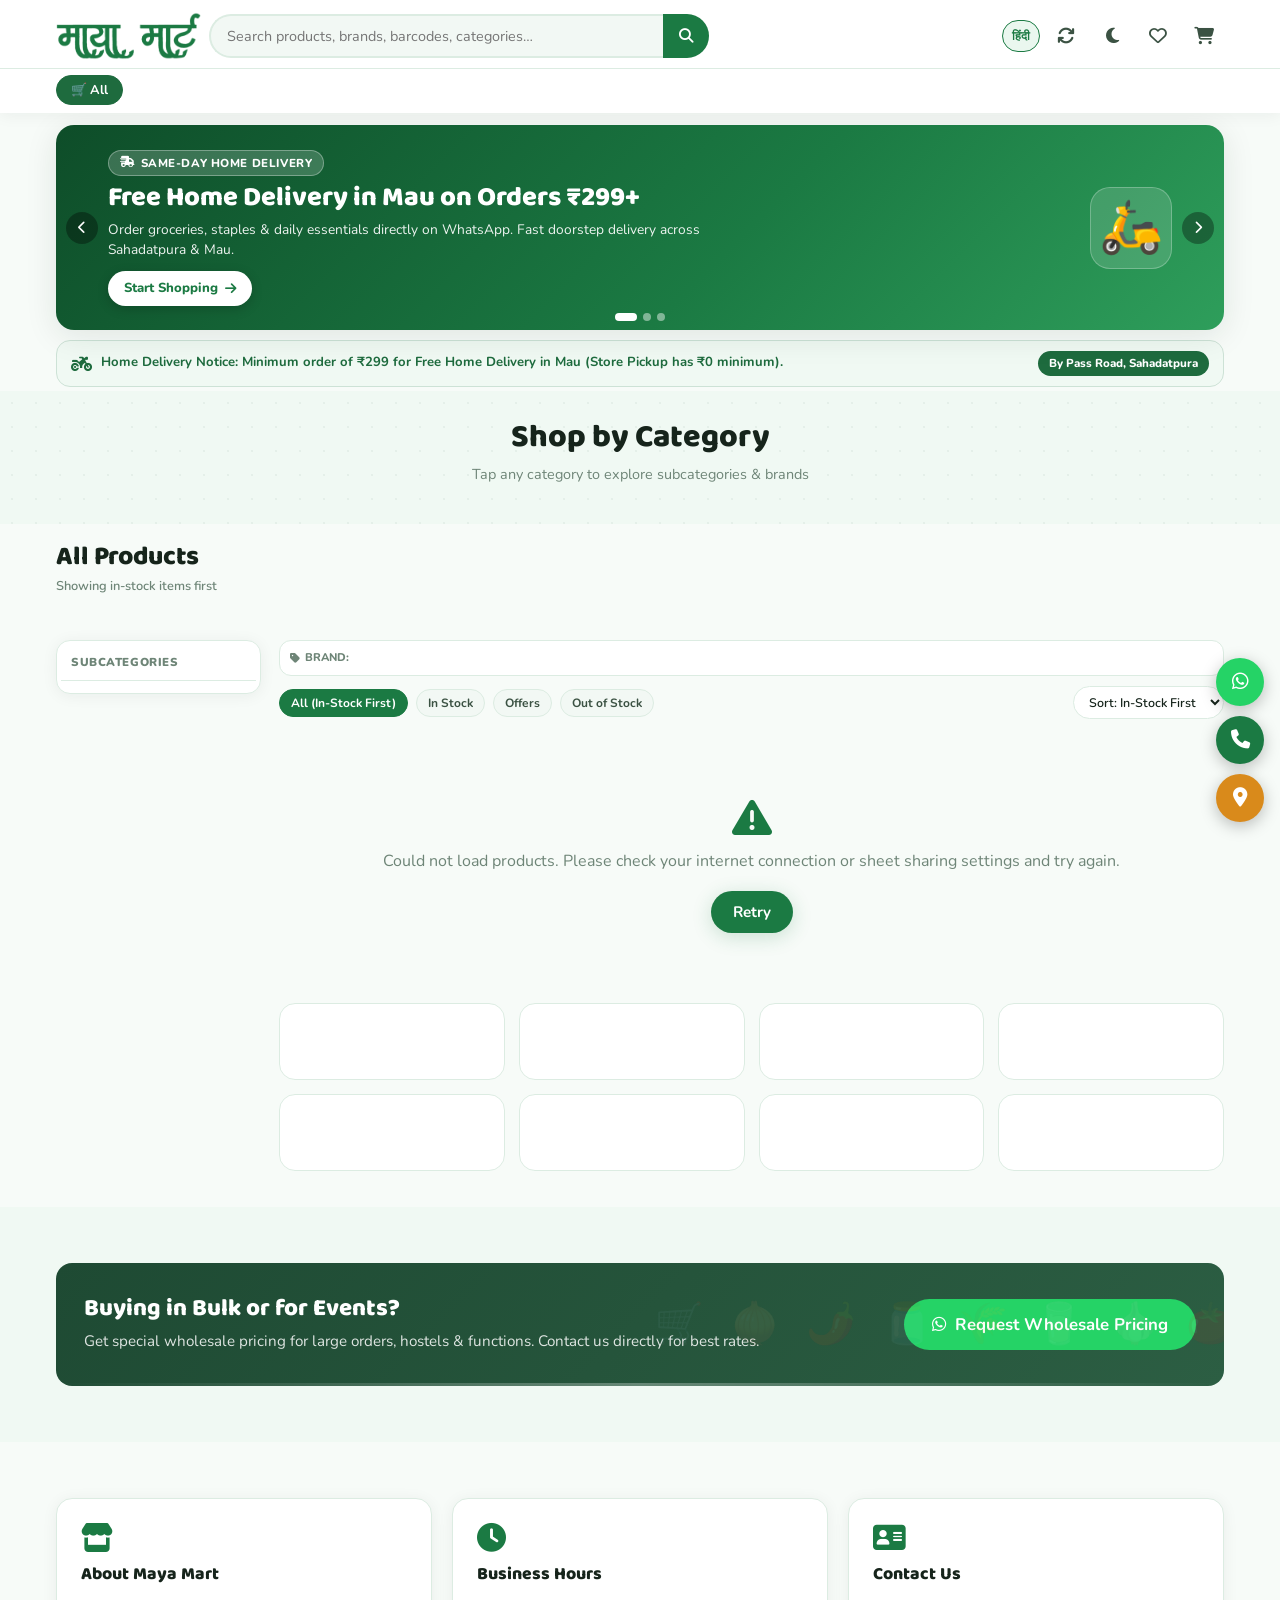
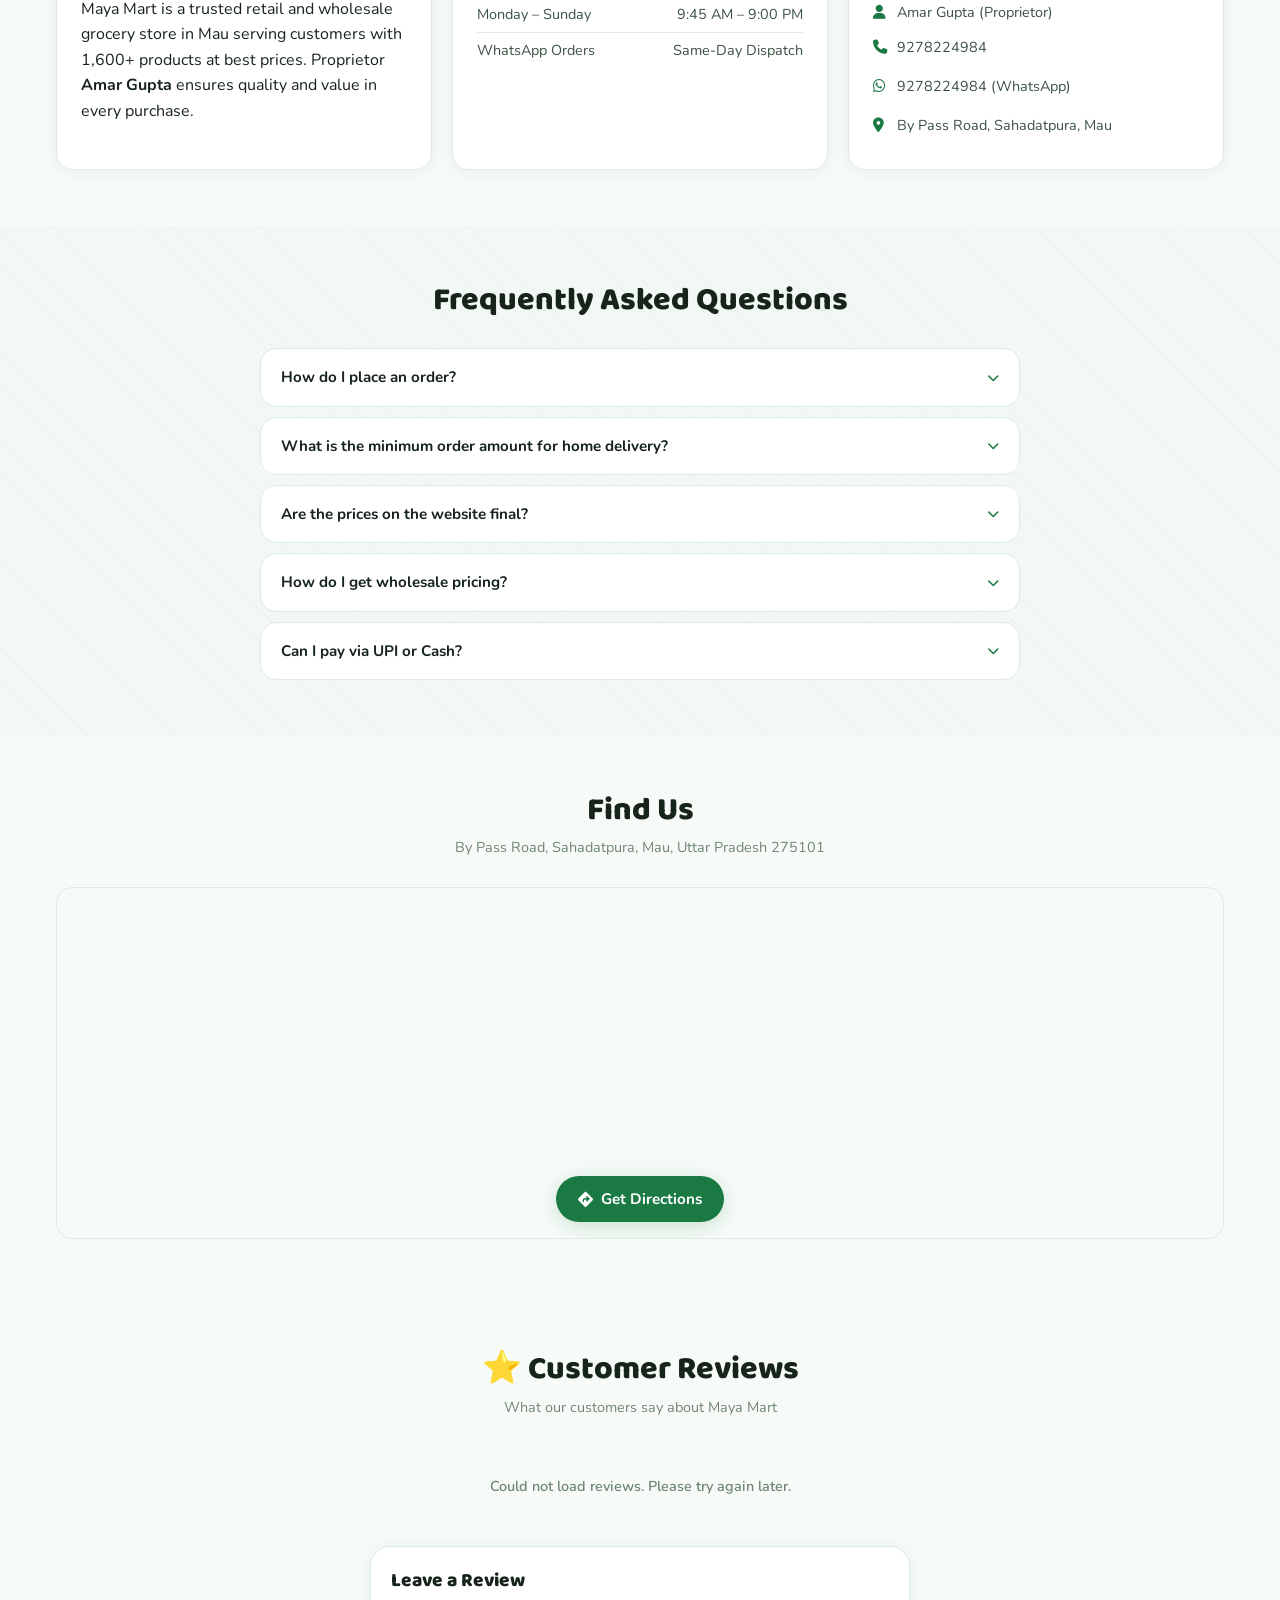
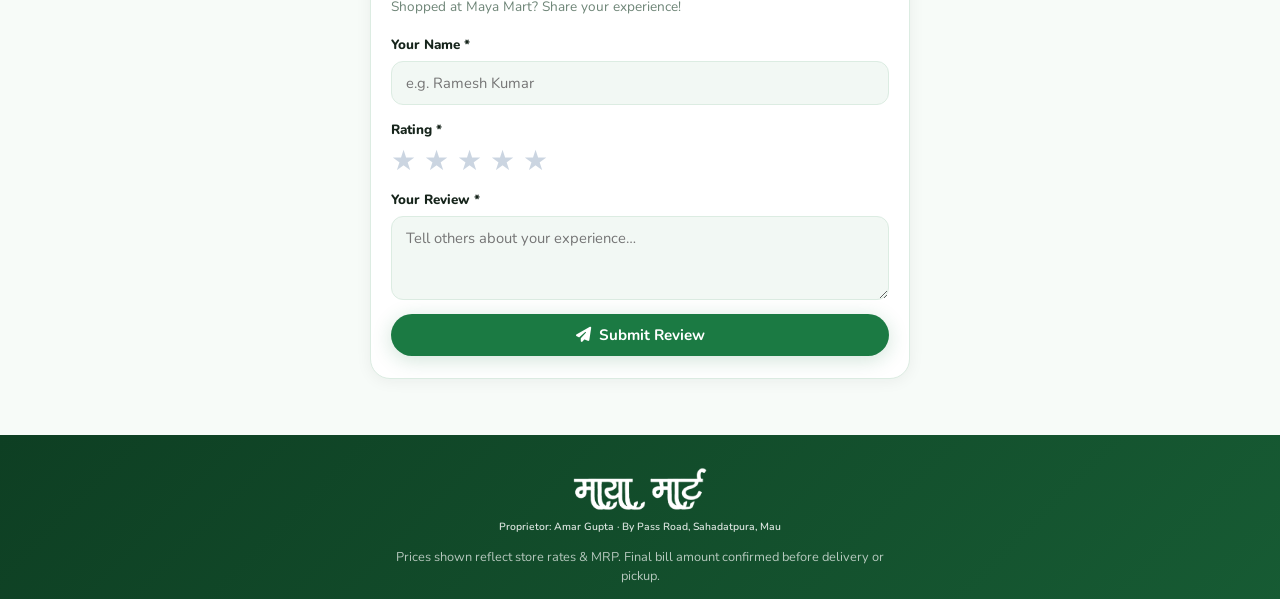
<file: index.html>
<!DOCTYPE html>
<html lang="en">
<head>
  <meta charset="UTF-8" />
  <meta name="viewport" content="width=device-width, initial-scale=1.0" />
  <meta name="theme-color" content="#1B7A43" />
  <meta name="description" content="Maya Mart – Amar Gupta's trusted grocery & general store in Mau, Uttar Pradesh. 1600+ products, home delivery & store pickup. Order via WhatsApp." />
  <meta name="keywords" content="Maya Mart, grocery store Mau, Amar Gupta Mau, grocery delivery Mau UP, किराना दुकान मऊ" />
  <meta name="author" content="Amar Gupta – Maya Mart" />
  <title>Maya Mart – Amar Gupta | Grocery &amp; General Store, Mau UP</title>
  <link rel="canonical" href="https://mayamartmau.in/" />
  <!-- Open Graph -->
  <meta property="og:type"        content="website" />
  <meta property="og:url"         content="https://mayamartmau.in/" />
  <meta property="og:title"       content="Maya Mart – Grocery & General Store, Mau UP" />
  <meta property="og:description" content="1600+ products · Home Delivery · Store Pickup · Order via WhatsApp. Proprietor: Amar Gupta, Mau, Uttar Pradesh." />
  <meta property="og:image"       content="https://mayamartmau.in/icons/icon-512.png" />
  <meta property="og:locale"      content="en_IN" />
  <meta property="og:site_name"   content="Maya Mart" />
  <!-- Twitter Card -->
  <meta name="twitter:card"        content="summary_large_image" />
  <meta name="twitter:title"       content="Maya Mart – Grocery & General Store, Mau UP" />
  <meta name="twitter:description" content="1600+ products, home delivery & store pickup. Order via WhatsApp." />
  <meta name="twitter:image"       content="https://mayamartmau.in/icons/icon-512.png" />
  <!-- Schema.org LocalBusiness -->
  <script type="application/ld+json">
  {
    "@context": "https://schema.org",
    "@type": "GroceryStore",
    "name": "Maya Mart",
    "alternateName": "माया मार्ट",
    "description": "Trusted grocery and general store in Mau, Uttar Pradesh. 1600+ products, home delivery and store pickup.",
    "url": "https://mayamartmau.in",
    "telephone": "+919278224984",
    "priceRange": "₹",
    "image": "https://mayamartmau.in/icons/icon-512.png",
    "address": {
      "@type": "PostalAddress",
      "streetAddress": "By Pass Road, Sahadatpura",
      "addressLocality": "Mau",
      "addressRegion": "Uttar Pradesh",
      "postalCode": "275101",
      "addressCountry": "IN"
    },
    "geo": {
      "@type": "GeoCoordinates",
      "latitude": "25.9416",
      "longitude": "83.5629"
    },
    "openingHoursSpecification": [
      {
        "@type": "OpeningHoursSpecification",
        "dayOfWeek": ["Monday","Tuesday","Wednesday","Thursday","Friday","Saturday","Sunday"],
        "opens": "09:45",
        "closes": "21:00"
      }
    ],
    "sameAs": ["https://wa.me/919278224984"]
  }
  </script>

  <!-- PWA -->
  <link rel="manifest" href="manifest.json" />
  <link rel="icon" type="image/png" href="favicon.png" />
  <link rel="icon" type="image/svg+xml" href="favicon.svg" />
  <link rel="apple-touch-icon" href="icons/icon-192.png" />

  <!-- Fonts -->
  <link rel="preconnect" href="https://fonts.googleapis.com" />
  <link rel="preconnect" href="https://fonts.gstatic.com" crossorigin />
  <link href="https://fonts.googleapis.com/css2?family=Nunito:wght@400;600;700;800;900&family=Baloo+2:wght@700;800&display=swap" rel="stylesheet" />

  <!-- Font Awesome -->
  <link rel="stylesheet" href="https://cdnjs.cloudflare.com/ajax/libs/font-awesome/6.5.0/css/all.min.css" crossorigin="anonymous" referrerpolicy="no-referrer" />

  <link rel="stylesheet" href="css/style.css" />
</head>
<body class="light-mode">

  <!-- ===== STICKY HEADER ===== -->
  <header class="header" id="header">
    <div class="header-top">
      <div class="container header-inner">
        <!-- Logo -->
        <a href="#" class="logo" aria-label="Maya Mart Home">
          <img src="MAYA MART LOGO GREEN.png" alt="Maya Mart" class="logo-light" style="height:48px;width:auto;object-fit:contain;" />
          <img src="MAYA MART LOGO RED.png" alt="Maya Mart" class="logo-dark" style="height:48px;width:auto;object-fit:contain;" />
        </a>

        <!-- Desktop Search -->
        <div class="search-wrap desktop-search">
          <input type="text" id="searchInput" class="search-input" placeholder="Search products, brands, barcodes, categories…" autocomplete="off" />
          <button class="search-clear-btn" aria-label="Clear search" style="display:none;position:absolute;right:52px;top:50%;transform:translateY(-50%);background:none;border:none;cursor:pointer;color:#9a7060;font-size:1rem;width:28px;height:28px;align-items:center;justify-content:center;border-radius:50%;z-index:2;"><i class="fa-solid fa-xmark"></i></button>
          <button class="search-btn" aria-label="Search"><i class="fa-solid fa-magnifying-glass"></i></button>
          <div class="search-suggestions" id="searchSuggestions"></div>
        </div>

        <!-- Header Actions -->
        <div class="header-actions">
          <button class="lang-toggle-btn" id="langToggleBtn" aria-label="Switch Language" title="Switch English / हिंदी">
            <span id="langToggleLabel">हिंदी</span>
          </button>
          <button class="icon-btn" id="refreshCatalogBtn" aria-label="Refresh live stock" title="Refresh Live Stock">
            <i class="fa-solid fa-arrows-rotate"></i>
          </button>
          <button class="icon-btn" id="darkToggle" aria-label="Toggle dark mode" title="Dark Mode">
            <i class="fa-solid fa-moon"></i>
          </button>
          <button class="icon-btn" id="wishlistBtn" aria-label="Wishlist" title="Wishlist">
            <i class="fa-regular fa-heart"></i>
            <span class="badge" id="wishlistCount">0</span>
          </button>
          <button class="icon-btn cart-btn" id="cartBtn" aria-label="Cart" title="Cart">
            <i class="fa-solid fa-cart-shopping"></i>
            <span class="badge" id="cartCount">0</span>
          </button>
        </div>
      </div>
    </div>

    <!-- Mobile Search -->
    <div class="header-mobile-search container">
      <div class="search-wrap">
        <input type="text" id="searchInputMobile" class="search-input" placeholder="Search products, brands, barcodes…" autocomplete="off" />
        <button class="search-clear-btn" aria-label="Clear search" style="display:none;position:absolute;right:52px;top:50%;transform:translateY(-50%);background:none;border:none;cursor:pointer;color:#9a7060;font-size:1rem;width:28px;height:28px;align-items:center;justify-content:center;border-radius:50%;z-index:2;"><i class="fa-solid fa-xmark"></i></button>
        <button class="search-btn" aria-label="Search"><i class="fa-solid fa-magnifying-glass"></i></button>
        <div class="search-suggestions" id="searchSuggestionsMobile"></div>
      </div>
    </div>

    <!-- Top Main Category Nav -->
    <nav class="cat-nav" id="catNav" aria-label="Main Categories">
      <div class="container cat-nav-inner">
        <button class="cat-pill active" data-cat="ALL">🛒 All</button>
        <!-- Populated by JS -->
      </div>
    </nav>
  </header>

  <!-- ===== MAIN ===== -->
  <main>

    <!-- PROMOTIONAL OFFER BANNER CAROUSEL + HOME DELIVERY MINIMUM NOTICE -->
    <section class="promo-carousel-section" aria-label="Store Offers">
      <div class="container">
        <div class="promo-carousel" id="promoCarousel">
          <div class="promo-track" id="promoTrack">
            <!-- Slide 1 -->
            <div class="promo-slide">
              <div class="promo-slide-content">
                <span class="promo-tag"><i class="fa-solid fa-truck-fast"></i> Same-Day Home Delivery</span>
                <h2 class="promo-title">Free Home Delivery in Mau on Orders ₹299+</h2>
                <p class="promo-desc">Order groceries, staples &amp; daily essentials directly on WhatsApp. Fast doorstep delivery across Sahadatpura &amp; Mau.</p>
                <a href="#products" class="promo-cta">Start Shopping <i class="fa-solid fa-arrow-right"></i></a>
              </div>
              <div class="promo-visual" aria-hidden="true">🛵</div>
            </div>

            <!-- Slide 2 -->
            <div class="promo-slide promo-slide--green">
              <div class="promo-slide-content">
                <span class="promo-tag"><i class="fa-solid fa-tags"></i> Wholesale &amp; Family Packs</span>
                <h2 class="promo-title">Save More on Atta, Rice, Oils, Pulses &amp; Spices</h2>
                <p class="promo-desc">Special store rates &amp; bulk discounts for monthly household ration, hostels &amp; events.</p>
                <a href="#categories" class="promo-cta">Browse Categories <i class="fa-solid fa-grid-2"></i></a>
              </div>
              <div class="promo-visual" aria-hidden="true">🌾</div>
            </div>

            <!-- Slide 3 -->
            <div class="promo-slide promo-slide--gold">
              <div class="promo-slide-content">
                <span class="promo-tag"><i class="fa-brands fa-whatsapp"></i> Quick WhatsApp Order</span>
                <h2 class="promo-title">1,600+ Live Products · Easy Store Pickup or Delivery</h2>
                <p class="promo-desc">Filter by Category, Subcategory, or Brand in seconds and send your cart straight to 9278224984.</p>
                <a href="https://wa.me/919278224984" target="_blank" rel="noopener" class="promo-cta">Chat on WhatsApp <i class="fa-brands fa-whatsapp"></i></a>
              </div>
              <div class="promo-visual" aria-hidden="true">🛒</div>
            </div>
          </div>

          <button class="promo-arrow promo-arrow--prev" id="promoPrev" aria-label="Previous offer">
            <i class="fa-solid fa-chevron-left"></i>
          </button>
          <button class="promo-arrow promo-arrow--next" id="promoNext" aria-label="Next offer">
            <i class="fa-solid fa-chevron-right"></i>
          </button>
          <div class="promo-dots" id="promoDots">
            <button class="promo-dot active" data-slide="0" aria-label="Offer 1"></button>
            <button class="promo-dot" data-slide="1" aria-label="Offer 2"></button>
            <button class="promo-dot" data-slide="2" aria-label="Offer 3"></button>
          </div>
        </div>

        <!-- Minimum Order Amount Notice for Home Delivery -->
        <div class="delivery-notice-bar" id="deliveryNoticeBar">
          <div class="delivery-notice-left">
            <i class="fa-solid fa-motorcycle"></i>
            <span><strong>Home Delivery Notice:</strong> Minimum order of <strong>₹299</strong> for Free Home Delivery in Mau (Store Pickup has ₹0 minimum).</span>
          </div>
          <span class="delivery-notice-pill">By Pass Road, Sahadatpura</span>
        </div>
      </div>
    </section>

    <!-- FEATURED BLINKIT-STYLE CATEGORIES -->
    <section class="section" id="categories" style="padding-top:28px;padding-bottom:20px;">
      <div class="container">
        <div class="section-header" style="margin-bottom:18px;">
          <h2 class="section-title">Shop by Category</h2>
          <p class="section-sub">Tap any category to explore subcategories &amp; brands</p>
        </div>
        <div class="cat-grid" id="catGrid">
          <!-- Populated by JS -->
        </div>
      </div>
    </section>

    <!-- BLINKIT SPLIT-PANE STOREFRONT (LEFT SUBCATEGORY RAIL + RIGHT PRODUCT GRID) -->
    <section class="section blinkit-section" id="products">
      <div class="container">
        <div class="blinkit-topbar">
          <div class="blinkit-heading-group">
            <h2 class="blinkit-title" id="productsTitle">All Products</h2>
            <p class="blinkit-sub" id="productsSubtitle">Showing in-stock items first</p>
            <p class="search-result-count" id="searchResultCount"></p>
          </div>
        </div>

        <!-- Active Selection Breadcrumb -->
        <div class="active-breadcrumb hidden" id="activeBreadcrumb">
          <div class="breadcrumb-trail" id="breadcrumbTrail"></div>
          <button class="btn-reset-tax" id="resetTaxBtn"><i class="fa-solid fa-rotate-left"></i> Reset Filters</button>
        </div>

        <!-- Blinkit 2-Column Split Layout: Sticky Subcategory Sidebar + Products -->
        <div class="blinkit-shell">
          <!-- Left Vertical Subcategory Rail -->
          <aside class="blinkit-sidebar" id="blinkitSidebar" aria-label="Subcategories">
            <div class="sidebar-rail-header" id="sidebarHeader">Subcategories</div>
            <div id="subcatStrip"></div>
          </aside>

          <!-- Right Product Area -->
          <div class="blinkit-main">
            <!-- Optional Brand / Marg Company Filter Strip -->
            <div class="brand-filter-bar" id="brandRow">
              <span class="brand-filter-label"><i class="fa-solid fa-tag"></i> Brand:</span>
              <div class="tax-strip" id="brandStrip"></div>
            </div>

            <!-- Stock & Sort Row -->
            <div class="filters-row">
              <div class="filter-chips" id="filterChips">
                <button class="chip active" data-filter="all">All (In-Stock First)</button>
                <button class="chip" data-filter="instock">In Stock</button>
                <button class="chip" data-filter="sale">Offers</button>
                <button class="chip" data-filter="outofstock">Out of Stock</button>
              </div>
              <div class="sort-wrap">
                <label for="sortSelect" class="sr-only">Sort by</label>
                <select id="sortSelect" class="sort-select">
                  <option value="default">Sort: In-Stock First</option>
                  <option value="price-low">Price: Low → High</option>
                  <option value="price-high">Price: High → Low</option>
                  <option value="alpha-az">Name: A → Z</option>
                  <option value="alpha-za">Name: Z → A</option>
                </select>
              </div>
            </div>

            <!-- Loading State -->
            <div class="loading-state" id="loadingState">
              <div class="spinner"></div>
              <p>Loading live catalog from Maya Mart…</p>
            </div>

            <!-- Error State -->
            <div class="error-state hidden" id="errorState">
              <i class="fa-solid fa-triangle-exclamation"></i>
              <p>Could not load products. Please check your internet connection or sheet sharing settings and try again.</p>
              <button class="btn btn-primary" onclick="initProducts(true)">Retry</button>
            </div>

            <!-- Product Grid -->
            <div class="product-grid" id="productGrid"></div>

            <!-- Load More -->
            <div class="load-more-wrap hidden" id="loadMoreWrap">
              <button class="btn btn-outline" id="loadMoreBtn">Load More Products</button>
            </div>
          </div>
        </div>
      </div>
    </section>

    <!-- RECENTLY VIEWED -->
    <section class="section hidden" id="recentSection">
      <div class="container">
        <div class="section-header">
          <h2 class="section-title">Recently Viewed</h2>
        </div>
        <div class="product-grid product-grid--scroll" id="recentGrid"></div>
      </div>
    </section>

    <!-- WHOLESALE CTA -->
    <section class="section wholesale-section">
      <div class="container">
        <div class="wholesale-card">
          <div class="wholesale-text">
            <h2>Buying in Bulk or for Events?</h2>
            <p>Get special wholesale pricing for large orders, hostels &amp; functions. Contact us directly for best rates.</p>
          </div>
          <button class="btn btn-wa btn-lg" id="wholesaleBtn">
            <i class="fa-brands fa-whatsapp"></i> Request Wholesale Pricing
          </button>
        </div>
      </div>
    </section>

    <!-- ABOUT / INFO -->
    <section class="section info-section" id="about">
      <div class="container info-grid">
        <!-- About -->
        <div class="info-card">
          <i class="fa-solid fa-store info-icon"></i>
          <h3>About Maya Mart</h3>
          <p>Maya Mart is a trusted retail and wholesale grocery store in Mau serving customers with 1,600+ products at best prices. Proprietor <strong>Amar Gupta</strong> ensures quality and value in every purchase.</p>
        </div>
        <!-- Hours -->
        <div class="info-card" id="hours">
          <i class="fa-solid fa-clock info-icon"></i>
          <h3>Business Hours</h3>
          <ul class="hours-list">
            <li><span>Monday – Sunday</span><span>9:45 AM – 9:00 PM</span></li>
            <li><span>WhatsApp Orders</span><span>Same-Day Dispatch</span></li>
          </ul>
        </div>
        <!-- Contact -->
        <div class="info-card" id="contact">
          <i class="fa-solid fa-address-card info-icon"></i>
          <h3>Contact Us</h3>
          <ul class="contact-list">
            <li><i class="fa-solid fa-user"></i> Amar Gupta (Proprietor)</li>
            <li><a href="tel:9278224984"><i class="fa-solid fa-phone"></i> 9278224984</a></li>
            <li><a href="https://wa.me/919278224984" target="_blank" rel="noopener"><i class="fa-brands fa-whatsapp"></i> 9278224984 (WhatsApp)</a></li>
            <li><a href="https://maps.app.goo.gl/5MK25kMDKi6SZQ7w6" target="_blank" rel="noopener"><i class="fa-solid fa-location-dot"></i> By Pass Road, Sahadatpura, Mau</a></li>
          </ul>
        </div>
      </div>
    </section>

    <!-- FAQ -->
    <section class="section faq-section" id="faq">
      <div class="container">
        <div class="section-header">
          <h2 class="section-title">Frequently Asked Questions</h2>
        </div>
        <div class="faq-list">
          <details class="faq-item">
            <summary>How do I place an order?</summary>
            <p>Add items to your cart, open the cart drawer, choose Home Delivery or Store Pickup, and click "Send Order via WhatsApp". Your itemized list goes straight to our store desk.</p>
          </details>
          <details class="faq-item">
            <summary>What is the minimum order amount for home delivery?</summary>
            <p>Free Home Delivery in Mau is available on orders of ₹299 and above. For orders below ₹299, you can choose Store Pickup or confirm delivery charges with us on WhatsApp.</p>
          </details>
          <details class="faq-item">
            <summary>Are the prices on the website final?</summary>
            <p>We show our store selling rate alongside MRP where applicable. Final bill amount and any active bundle offers are confirmed before dispatch.</p>
          </details>
          <details class="faq-item">
            <summary>How do I get wholesale pricing?</summary>
            <p>Click "Request Wholesale Pricing" and send us a WhatsApp message with your item list and quantities for bulk rates.</p>
          </details>
          <details class="faq-item">
            <summary>Can I pay via UPI or Cash?</summary>
            <p>Yes! We accept UPI (PhonePe, GPay, Paytm) and Cash both in-store and upon home delivery.</p>
          </details>
        </div>
      </div>
    </section>

    <!-- LOCATION MAP -->
    <section class="section location-section" id="location">
      <div class="container">
        <div class="section-header">
          <h2 class="section-title">Find Us</h2>
          <p class="section-sub">By Pass Road, Sahadatpura, Mau, Uttar Pradesh 275101</p>
        </div>
        <div class="map-embed-wrap">
          <iframe
            src="https://maps.google.com/maps?q=Maya+Mart+By+Pass+Road+Sahadatpura+Mau+Uttar+Pradesh+275101&output=embed&z=17"
            width="100%" height="350" style="border:0;" allowfullscreen="" loading="lazy"
            referrerpolicy="no-referrer-when-downgrade" title="Maya Mart location"
          ></iframe>
          <a href="https://maps.app.goo.gl/5MK25kMDKi6SZQ7w6" target="_blank" rel="noopener" class="btn btn-primary map-btn">
            <i class="fa-solid fa-diamond-turn-right"></i> Get Directions
          </a>
        </div>
      </div>
    </section>

  </main>

  <!-- ===== REVIEWS SECTION ===== -->
  <section class="section review-section" id="reviews">
    <div class="container">
      <div class="section-header">
        <h2 class="section-title">⭐ Customer Reviews</h2>
        <p class="section-sub">What our customers say about Maya Mart</p>
      </div>

      <!-- Reviews display -->
      <div class="reviews-grid" id="reviewsGrid">
        <div class="review-loading">
          <div class="spinner"></div>
          <p>Loading reviews…</p>
        </div>
      </div>

      <!-- Average rating bar -->
      <div class="review-avg-wrap hidden" id="reviewAvgWrap">
        <div class="review-avg-stars" id="reviewAvgStars"></div>
        <div class="review-avg-text" id="reviewAvgText"></div>
      </div>

      <!-- Submit form -->
      <div class="review-form-wrap">
        <h3 class="review-form-title">Leave a Review</h3>
        <p class="review-form-sub">Shopped at Maya Mart? Share your experience!</p>

        <div class="review-form" id="reviewForm">
          <div class="review-field">
            <label for="rvName">Your Name *</label>
            <input type="text" id="rvName" placeholder="e.g. Ramesh Kumar" maxlength="60" autocomplete="name" />
          </div>

          <div class="review-field">
            <label>Rating *</label>
            <div class="star-picker" id="starPicker" role="radiogroup" aria-label="Rating">
              <span class="star-pick" data-val="1" aria-label="1 star">★</span>
              <span class="star-pick" data-val="2" aria-label="2 stars">★</span>
              <span class="star-pick" data-val="3" aria-label="3 stars">★</span>
              <span class="star-pick" data-val="4" aria-label="4 stars">★</span>
              <span class="star-pick" data-val="5" aria-label="5 stars">★</span>
            </div>
          </div>

          <div class="review-field">
            <label for="rvText">Your Review *</label>
            <textarea id="rvText" rows="3" placeholder="Tell others about your experience…" maxlength="500"></textarea>
          </div>

          <button class="btn btn-primary btn-full" id="rvSubmitBtn" type="button">
            <i class="fa-solid fa-paper-plane"></i> Submit Review
          </button>

          <div class="rv-msg rv-msg--success hidden" id="rvSuccess">
            <i class="fa-solid fa-circle-check"></i>
            Review submitted! It'll appear after approval. Thank you!
          </div>
          <div class="rv-msg rv-msg--error hidden" id="rvError">
            <i class="fa-solid fa-circle-exclamation"></i>
            Something went wrong. Please try again.
          </div>
        </div>
      </div>
    </div>
  </section>

  <!-- ===== FOOTER ===== -->
  <footer class="footer">
    <div class="container footer-inner">
      <div class="footer-logo">
        <img src="MAYA MART LOGO WHITE.png" alt="Maya Mart" class="logo-light" style="height:44px;width:auto;object-fit:contain;margin:0 auto;" />
        <img src="MAYA MART LOGO RED.png" alt="Maya Mart" class="logo-dark" style="height:44px;width:auto;object-fit:contain;margin:0 auto;" />
        <div class="logo-sub" id="footerSubText" style="color:rgba(255,255,255,.85);margin-top:8px;text-align:center;">Proprietor: Amar Gupta · By Pass Road, Sahadatpura, Mau</div>
      </div>
      <p class="footer-disclaimer">Prices shown reflect store rates &amp; MRP. Final bill amount confirmed before delivery or pickup.</p>
      <p class="footer-copy">© 2026 Maya Mart. All rights reserved.</p>
    </div>
  </footer>

  <!-- ===== MODALS & DRAWERS ===== -->

  <!-- Quick View Modal -->
  <div class="modal-overlay hidden" id="quickViewOverlay" role="dialog" aria-modal="true" aria-label="Product Quick View">
    <div class="modal">
      <button class="modal-close" id="qvClose" aria-label="Close"><i class="fa-solid fa-xmark"></i></button>
      <div class="qv-content" id="qvContent"></div>
    </div>
  </div>

  <!-- Cart Drawer -->
  <div class="drawer-overlay hidden" id="cartOverlay">
    <aside class="cart-drawer" id="cartDrawer" role="dialog" aria-modal="true" aria-label="Shopping Cart">
      <div class="drawer-header">
        <h2><i class="fa-solid fa-cart-shopping"></i> Your Cart</h2>
        <button class="modal-close" id="cartClose" aria-label="Close cart"><i class="fa-solid fa-xmark"></i></button>
      </div>
      <div class="cart-items" id="cartItems"></div>
      <div class="cart-footer" id="cartFooter"></div>
    </aside>
  </div>

  <!-- Wishlist Drawer -->
  <div class="drawer-overlay hidden" id="wishlistOverlay">
    <aside class="cart-drawer" id="wishlistDrawer" role="dialog" aria-modal="true" aria-label="Wishlist">
      <div class="drawer-header">
        <h2><i class="fa-regular fa-heart"></i> Wishlist</h2>
        <button class="modal-close" id="wishlistClose" aria-label="Close wishlist"><i class="fa-solid fa-xmark"></i></button>
      </div>
      <div class="cart-items" id="wishlistItems"></div>
    </aside>
  </div>

  <!-- ===== FLOATING BUTTONS ===== -->
  <div class="floating-btns">
    <a href="https://wa.me/919278224984" target="_blank" rel="noopener" class="fab fab-wa" title="WhatsApp" aria-label="WhatsApp">
      <i class="fa-brands fa-whatsapp"></i>
    </a>
    <a href="tel:9278224984" class="fab fab-call" title="Call" aria-label="Call us">
      <i class="fa-solid fa-phone"></i>
    </a>
    <a href="https://maps.app.goo.gl/5MK25kMDKi6SZQ7w6" target="_blank" rel="noopener" class="fab fab-loc" title="Location" aria-label="Get directions">
      <i class="fa-solid fa-location-dot"></i>
    </a>
    <button class="fab fab-top" id="backToTop" title="Back to top" aria-label="Back to top">
      <i class="fa-solid fa-chevron-up"></i>
    </button>
  </div>

  <script src="js/app.js"></script>
  <script src="js/sw-register.js"></script>
  <script>
  /* ============================================================
     MAYA MART — Review System (Preserved)
     ============================================================ */
  const REVIEW_SHEET_ID   = '1xulOs9260bRMmtu01dGe92g71JJ2VPamPObIpW3tXog';
  const REVIEW_SCRIPT_URL = 'https://script.google.com/macros/s/AKfycbzIBnyyF6zkv2aNyIK0GR8jcVlPVo0D62PwrUpq_Khsq0hPGpF70TEJ2p0goyZlZPsu/exec';

  async function loadReviews() {
    const grid = document.getElementById('reviewsGrid');
    try {
      const url = `https://docs.google.com/spreadsheets/d/${REVIEW_SHEET_ID}/gviz/tq?tqx=out:json&sheet=Sheet1&nocache=${Date.now()}`;
      const res  = await fetch(url);
      const text = await res.text();
      const json = JSON.parse(text.replace(/^[^\(]*\(/, '').replace(/\);\s*$/, ''));
      const rows = json.table ? json.table.rows : [];

      const approved = rows.filter(r => {
        const d = r.c && r.c[3] && r.c[3].v;
        return d === true || String(d).toUpperCase() === 'TRUE';
      });

      if (!approved.length) {
        grid.innerHTML = `<div class="review-empty">No reviews yet — be the first! ⭐</div>`;
        return;
      }

      let totalStars = 0;
      approved.forEach(r => { totalStars += (r.c && r.c[2] ? Number(r.c[2].v) || 0 : 0); });
      const avg = (totalStars / approved.length).toFixed(1);
      const avgWrap = document.getElementById('reviewAvgWrap');
      document.getElementById('reviewAvgStars').textContent = renderStars(Math.round(avg));
      document.getElementById('reviewAvgText').textContent  = `${avg} / 5 · ${approved.length} review${approved.length === 1 ? '' : 's'}`;
      avgWrap.classList.remove('hidden');

      grid.innerHTML = approved.reverse().map(r => {
        const name      = escHtmlR(r.c && r.c[0] ? String(r.c[0].v || '') : 'Anonymous');
        const review    = escHtmlR(r.c && r.c[1] ? String(r.c[1].v || '') : '');
        const rating    = r.c && r.c[2] ? Number(r.c[2].v) || 0 : 0;
        const timestamp = r.c && r.c[4] ? r.c[4].f || '' : '';
        return `
          <div class="review-card">
            <div class="review-card-stars">${renderStars(rating)}</div>
            <p class="review-card-text">"${review}"</p>
            <div class="review-card-name">— ${name}</div>
            ${timestamp ? `<div class="review-card-date">${timestamp}</div>` : ''}
          </div>`;
      }).join('');
    } catch(e) {
      grid.innerHTML = `<div class="review-empty">Could not load reviews. Please try again later.</div>`;
    }
  }

  function renderStars(n) {
    const full = Math.min(Math.max(Math.round(n), 0), 5);
    return '★'.repeat(full) + '☆'.repeat(5 - full);
  }

  function escHtmlR(s) {
    return String(s)
      .replace(/&/g,'&amp;').replace(/</g,'&lt;').replace(/>/g,'&gt;')
      .replace(/"/g,'&quot;').replace(/'/g,'&#39;');
  }

  let selectedRating = 0;
  document.querySelectorAll('.star-pick').forEach(star => {
    const val = Number(star.dataset.val);
    star.addEventListener('mouseenter', () => {
      document.querySelectorAll('.star-pick').forEach(s => s.classList.toggle('hover', Number(s.dataset.val) <= val));
    });
    star.addEventListener('mouseleave', () => {
      document.querySelectorAll('.star-pick').forEach(s => {
        s.classList.remove('hover');
        s.classList.toggle('active', Number(s.dataset.val) <= selectedRating);
      });
    });
    star.addEventListener('click', () => {
      selectedRating = val;
      document.querySelectorAll('.star-pick').forEach(s => s.classList.toggle('active', Number(s.dataset.val) <= selectedRating));
    });
  });

  document.getElementById('rvSubmitBtn').addEventListener('click', async () => {
    const name    = document.getElementById('rvName').value.trim();
    const review  = document.getElementById('rvText').value.trim();
    const rating  = selectedRating;
    const success = document.getElementById('rvSuccess');
    const error   = document.getElementById('rvError');
    const btn     = document.getElementById('rvSubmitBtn');

    success.classList.add('hidden');
    error.classList.add('hidden');

    if (!name || !review || !rating) {
      error.innerHTML = '<i class="fa-solid fa-circle-exclamation"></i> Please fill in your name, rating, and review.';
      error.classList.remove('hidden');
      return;
    }

    btn.disabled = true;
    btn.innerHTML = '<i class="fa-solid fa-spinner fa-spin"></i> Submitting…';

    try {
      const params = new URLSearchParams({ name, review, rating, timestamp: new Date().toLocaleString('en-IN') });
      await fetch(`${REVIEW_SCRIPT_URL}?${params}`, { method: 'GET', mode: 'no-cors' });
      success.classList.remove('hidden');
      document.getElementById('rvName').value = '';
      document.getElementById('rvText').value = '';
      selectedRating = 0;
      document.querySelectorAll('.star-pick').forEach(s => s.classList.remove('active'));
    } catch(e) {
      error.innerHTML = '<i class="fa-solid fa-circle-exclamation"></i> Something went wrong. Please try again.';
      error.classList.remove('hidden');
    } finally {
      btn.disabled = false;
      btn.innerHTML = '<i class="fa-solid fa-paper-plane"></i> Submit Review';
    }
  });

  loadReviews();
  </script>
</body>
</html>
</file>
<file: css/style.css>
/* =============================================
   MAYA MART – style.css  PREMIUM EDITION
   Light: Organic Luxury & Marble
   Dark:  Gourmet Nocturnal & Obsidian
   ============================================= */

/* ============================================================
   TOKENS — LIGHT MODE
   ============================================================ */
:root {
  /* Brand — Fresh Grocery Emerald Green in Light Mode */
  --brand:        #1B7A43;
  --primary:      #1B7A43;   /* vibrant grocery green for UI buttons & accents */
  --primary-dark: #135931;
  --primary-light:#EAF7EF;

  /* Secondary — complementary forest/leaf green */
  --sage:         #1E6B3E;
  --sage-mid:     #4B8364;
  --sage-light:   #F0F9F3;

  /* Warm harvest mango-gold accent (matches shopping bags in icon) */
  --gold:         #D98A1B;
  --gold-light:   #FFF8EB;

  /* WA */
  --wa:           #25d366;
  --wa-dark:      #128c4e;

  /* Danger */
  --danger:       #c62828;
  --danger-light: #fdecea;

  /* Surfaces — fresh mint-marble clean */
  --bg:           #F7FBF8;
  --surface:      #FFFFFF;
  --surface2:     #F2F8F4;
  --border:       #DCECE2;
  --text:         #16241B;
  --text-mid:     #3B5243;
  --text-muted:   #6E8577;

  /* Shadows — subtle organic depth */
  --shadow:       0 2px 16px rgba(22,36,27,.06);
  --shadow-md:    0 6px 32px rgba(22,36,27,.10);
  --shadow-red:   0 4px 20px rgba(27,122,67,.20);

  /* Shape */
  --radius:       16px;
  --radius-sm:    10px;
  --radius-pill:  100px;

  /* Typography */
  --font-head: 'Baloo 2', 'Nunito', sans-serif;
  --font-body: 'Nunito', sans-serif;

  --header-h:   110px;
  --transition: .2s ease;

  /* Aliases for backward compat */
  --green:        var(--sage);
  --green-dark:   #1e4a33;
  --green-light:  var(--sage-light);
  --green-mid:    var(--sage-mid);
  --red:          var(--primary);
  --red-dark:     var(--primary-dark);
  --red-light:    var(--primary-light);
  --red-mid:      #c62828;
  --warm:         var(--gold);
  --warm-dark:    #a07830;
  --warm-light:   var(--gold-light);
  --accent:       var(--gold);
  --accent-dark:  #a07830;
  --surface-card: #FFFFFF;
}

/* ============================================================
   TOKENS — DARK MODE "Gourmet Nocturnal & Obsidian"
   ============================================================ */
.dark-mode {
  --bg:           #0D1117;
  --surface:      #161B22;
  --surface2:     #1E2530;
  --surface-card: #1A2030;
  --border:       #30363D;
  --text:         #E2E8F0;
  --text-mid:     #A0AEC0;
  --text-muted:   #718096;

  --shadow:       0 2px 16px rgba(0,0,0,.5);
  --shadow-md:    0 6px 32px rgba(0,0,0,.7);
  --shadow-red:   0 0 16px rgba(230,57,70,.35);

  /* Accent becomes gold in dark mode */
  --gold:         #D4AF37;
  --gold-light:   #1A1500;
  --warm:         #D4AF37;
  --warm-dark:    #B8960A;
  --warm-light:   #1A1500;
  --accent:       #D4AF37;

  /* Primary becomes neon crimson in dark */
  --primary:      #E63946;
  --primary-dark: #B71C1C;
  --primary-light:#1A0505;
  --red:          #E63946;
  --red-dark:     #B71C1C;
  --red-light:    #1A0505;
  --red-mid:      #E63946;
  --brand:        #F50103;

  /* Sage becomes muted in dark */
  --sage:         #4A7C6A;
  --sage-light:   #0D1A14;
  --green:        #4A7C6A;
  --green-light:  #0D1A14;

  --surface2:     #1E2530;
}

/* ============================================================
   RESET
   ============================================================ */
*,*::before,*::after{box-sizing:border-box;margin:0;padding:0}
html{scroll-behavior:smooth;-webkit-text-size-adjust:100%}
body{font-family:var(--font-body);background:var(--bg);color:var(--text);line-height:1.6;transition:background var(--transition),color var(--transition)}
img{max-width:100%;height:auto;display:block}
a{color:inherit;text-decoration:none}
button{cursor:pointer;border:none;background:none;font-family:inherit}
ul,ol{list-style:none}
input,select,textarea{font-family:inherit}
.sr-only{position:absolute;width:1px;height:1px;clip:rect(0,0,0,0);overflow:hidden}
.hidden{display:none!important}
.container{width:100%;max-width:1200px;margin-inline:auto;padding-inline:16px}

/* ============================================================
   TYPOGRAPHY
   ============================================================ */
h1,h2,h3,h4{font-family:var(--font-head);line-height:1.2;font-weight:800}

/* ============================================================
   BUTTONS
   ============================================================ */
.btn{display:inline-flex;align-items:center;gap:8px;padding:11px 22px;border-radius:var(--radius-pill);font-weight:700;font-size:.95rem;transition:transform var(--transition),box-shadow var(--transition),background var(--transition);white-space:nowrap}
.btn:active{transform:scale(.97)}
.btn-primary{background:var(--primary);color:#fff;box-shadow:var(--shadow-red)}
.btn-primary:hover{background:var(--primary-dark);box-shadow:0 6px 28px rgba(27,122,67,.32)}
.btn-outline{background:transparent;color:var(--primary);border:2px solid var(--primary)}
.btn-outline:hover{background:var(--primary-light)}
.btn-wa{background:var(--wa);color:#fff}
.btn-wa:hover{background:var(--wa-dark);box-shadow:0 4px 20px rgba(37,211,102,.3)}
.btn-lg{padding:14px 28px;font-size:1.05rem}
.btn-full{width:100%;justify-content:center}

/* Dark mode gold outline buttons */
.dark-mode .btn-outline{color:var(--gold);border-color:var(--gold)}
.dark-mode .btn-outline:hover{background:rgba(212,175,55,.1)}

/* ============================================================
   BADGE
   ============================================================ */
.badge{position:absolute;top:-6px;right:-6px;background:var(--primary);color:#fff;font-size:.65rem;font-weight:800;border-radius:50%;width:18px;height:18px;display:flex;align-items:center;justify-content:center;border:2px solid var(--surface);pointer-events:none}
.dark-mode .badge{box-shadow:0 0 8px rgba(230,57,70,.6)}

/* ============================================================
   HEADER
   ============================================================ */
.header{position:sticky;top:0;z-index:900;background:var(--surface);box-shadow:var(--shadow)}
.dark-mode .header{background:#161B22;border-bottom:1px solid var(--border)}

.header-top{padding:10px 0 6px}
.header-inner{display:flex;align-items:center;gap:12px}

.logo{display:flex;align-items:center;gap:10px;flex-shrink:0}
.logo-icon{width:42px;height:42px;background:var(--primary);border-radius:var(--radius-sm);display:flex;align-items:center;justify-content:center;color:#fff;font-size:1.3rem}
.logo img{height:48px;width:auto;object-fit:contain;border-radius:12px;display:block}
.logo-main{font-family:var(--font-head);font-weight:800;font-size:1.2rem;color:var(--primary);display:block;line-height:1.1}
.logo-sub{font-size:.65rem;color:var(--text-muted);font-weight:600;display:block}

.search-wrap.desktop-search{display:none}
@media(min-width:640px){.search-wrap.desktop-search{display:flex;flex:1;max-width:500px}}

.search-wrap{position:relative;width:100%;display:flex}
.search-input{flex:1;padding:10px 16px;border:2px solid var(--border);border-right:none;border-radius:var(--radius-pill) 0 0 var(--radius-pill);background:var(--surface2);color:var(--text);font-size:.9rem;outline:none;transition:border-color var(--transition)}
.search-input:focus{border-color:var(--primary)}
.dark-mode .search-input{background:rgba(255,255,255,.06);border-color:var(--border)}
.dark-mode .search-input:focus{border-color:var(--gold)}
.search-btn{padding:10px 16px;background:var(--primary);color:#fff;border-radius:0 var(--radius-pill) var(--radius-pill) 0;font-size:.9rem;flex-shrink:0;transition:background var(--transition)}
.search-btn:hover{background:var(--primary-dark)}
.dark-mode .search-btn{box-shadow:0 0 10px rgba(230,57,70,.4)}

.search-suggestions{position:absolute;top:calc(100% + 4px);left:0;right:0;background:var(--surface);border:1px solid var(--border);border-radius:var(--radius);box-shadow:var(--shadow-md);max-height:320px;overflow-y:auto;z-index:1000;display:none}
.search-suggestions.open{display:block}
.suggestion-item{padding:10px 16px;cursor:pointer;font-size:.9rem;border-bottom:1px solid var(--border);display:flex;gap:10px;align-items:center}
.suggestion-item:last-child{border-bottom:none}
.suggestion-item:hover{background:var(--primary-light)}
.dark-mode .suggestion-item:hover{background:rgba(230,57,70,.08)}
.suggestion-thumb{width:36px;height:36px;object-fit:cover;border-radius:6px;flex-shrink:0}
.suggestion-name{font-weight:700;font-size:.85rem;color:var(--text)}
.suggestion-meta{font-size:.75rem;color:var(--text-muted)}

.header-actions{display:flex;align-items:center;gap:4px;margin-left:auto}
.icon-btn{position:relative;width:40px;height:40px;border-radius:50%;display:flex;align-items:center;justify-content:center;font-size:1.1rem;color:var(--text-mid);transition:background var(--transition),color var(--transition)}
.icon-btn:hover{background:var(--primary-light);color:var(--primary)}
.dark-mode .icon-btn:hover{background:rgba(212,175,55,.1);color:var(--gold)}

.header-mobile-search{padding:6px 0 8px;display:block}
@media(min-width:640px){.header-mobile-search{display:none}}

/* ---- Category Nav ---- */
.cat-nav{border-top:1px solid var(--border);padding:6px 0;overflow:hidden}
.cat-nav-inner{display:flex;gap:8px;overflow-x:auto;padding-bottom:2px;scrollbar-width:none}
.cat-nav-inner::-webkit-scrollbar{display:none}

/* Light: sage tint pills */
.cat-pill{padding:5px 14px;border-radius:var(--radius-pill);font-size:.8rem;font-weight:700;background:var(--sage-light);color:var(--sage);border:1.5px solid #D8E8E0;white-space:nowrap;transition:all var(--transition)}
.cat-pill:hover,.cat-pill.active{background:var(--sage);color:#fff;border-color:var(--sage)}

/* Dark: glassmorphism pills */
.dark-mode .cat-pill{background:rgba(255,255,255,.05);color:var(--text-mid);border:1px solid rgba(212,175,55,.25);backdrop-filter:blur(8px)}
.dark-mode .cat-pill:hover,.dark-mode .cat-pill.active{background:var(--primary);color:#fff;border-color:var(--primary);box-shadow:0 0 10px rgba(230,57,70,.35)}

/* ============================================================
   DISCLAIMER BANNER
   ============================================================ */
.disclaimer-banner{background:#FFF9E6;border-bottom:2px solid #E8B84B;padding:10px 16px;font-size:.82rem;color:#7A5200;line-height:1.4}
.disclaimer-banner .container{display:flex;gap:10px;align-items:flex-start}
.disclaimer-banner i{color:#E8B84B;flex-shrink:0;margin-top:2px}
.disclaimer-banner--sm{margin:0 0 12px;border-radius:var(--radius-sm);border:1.5px solid #E8B84B;padding:8px 12px}
.dark-mode .disclaimer-banner{background:rgba(212,175,55,.08);border-color:rgba(212,175,55,.4);color:var(--gold)}
.dark-mode .disclaimer-banner i{color:var(--gold)}
.dark-mode .disclaimer-banner--sm{background:rgba(212,175,55,.06)}

/* ============================================================
   HERO — Light: subtle marble texture overlay
           Dark: deep obsidian gradient
   ============================================================ */
.hero{position:relative;overflow:hidden;padding:48px 0;color:#fff}

/* Light hero */
.hero::before{
  content:'';position:absolute;inset:0;z-index:0;
  background:
    linear-gradient(160deg, #4a0000 0%, #7f0000 35%, #9E1B1B 65%, #C8580A 100%);
}
/* Marble vein overlay — very subtle */
.hero::after{
  content:'';position:absolute;inset:0;z-index:1;
  background-image:
    repeating-linear-gradient(
      105deg,
      transparent 0px,
      transparent 80px,
      rgba(255,255,255,.03) 80px,
      rgba(255,255,255,.03) 82px
    ),
    repeating-linear-gradient(
      -15deg,
      transparent 0px,
      transparent 120px,
      rgba(255,255,255,.025) 120px,
      rgba(255,255,255,.025) 122px
    );
  pointer-events:none;
}
.dark-mode .hero::before{
  background: linear-gradient(135deg, #1A1C23 0%, #0D1117 60%, #0D1117 100%);
}
/* Dark: carbon fiber texture */
.dark-mode .hero::after{
  background-image:
    repeating-linear-gradient(
      0deg, transparent 0px, transparent 2px,
      rgba(255,255,255,.015) 2px, rgba(255,255,255,.015) 4px
    ),
    repeating-linear-gradient(
      90deg, transparent 0px, transparent 2px,
      rgba(255,255,255,.015) 2px, rgba(255,255,255,.015) 4px
    );
}

.hero-inner{display:flex;align-items:center;justify-content:space-between;gap:32px;position:relative;z-index:2}
.hero-text{flex:1}
.hero-eyebrow{font-size:.85rem;font-weight:700;text-transform:uppercase;letter-spacing:.12em;opacity:.8;margin-bottom:8px}
.hero-headline{font-family:var(--font-head);font-size:clamp(2rem,5vw,3.2rem);font-weight:900;line-height:1.1;margin-bottom:14px}

/* Light mode headline styling per spec */
.hero-headline .fresh{color:#fff}
.hero-headline .local{color:#D4AF37}   /* Gold */
.hero-headline .need {color:#fff}

/* Dark mode overrides */
.dark-mode .hero-headline .fresh{color:#E2E8F0}
.dark-mode .hero-headline .local{color:#D4AF37}
.dark-mode .hero-headline .need {color:#E2E8F0}

.hero-sub{opacity:.85;font-size:1rem;margin-bottom:24px;line-height:1.5}
.hero-cta-row{display:flex;gap:12px;flex-wrap:wrap}

/* Hero Shop Now button — white in light, outlined gold in dark */
.hero-cta-row .btn-primary{background:#fff;color:var(--primary);box-shadow:0 4px 20px rgba(0,0,0,.2)}
.hero-cta-row .btn-primary:hover{background:var(--primary-light);box-shadow:0 8px 32px rgba(0,0,0,.3)}
.dark-mode .hero-cta-row .btn-primary{background:transparent;color:var(--gold);border:2px solid var(--gold);box-shadow:0 0 12px rgba(212,175,55,.2)}
.dark-mode .hero-cta-row .btn-primary:hover{background:rgba(212,175,55,.1)}

.hero-art{flex-shrink:0;display:none}
@media(min-width:640px){.hero-art{display:flex}}
.hero-badge-ring{display:flex;gap:16px}
.hero-badge{
  background:rgba(255,255,255,.12);
  border:1.5px solid rgba(255,255,255,.25);
  border-radius:var(--radius);padding:16px 20px;text-align:center;
  backdrop-filter:blur(12px);
  display:flex;flex-direction:column;align-items:center;gap:8px;
  font-size:.8rem;font-weight:700;min-width:90px;
  transition:background var(--transition);
}
.hero-badge:hover{background:rgba(255,255,255,.2)}
.dark-mode .hero-badge{background:rgba(212,175,55,.08);border-color:rgba(212,175,55,.25)}
.hero-badge i{font-size:1.6rem}

/* Floating grocery icons */
.hero-grocery-float{position:absolute;inset:0;pointer-events:none;overflow:hidden;z-index:1}
.hero-grocery-float span{position:absolute;font-size:1.8rem;opacity:.07;animation:floatUp 12s linear infinite}
.hero-grocery-float span:nth-child(1){left:5%;animation-delay:0s;animation-duration:14s}
.hero-grocery-float span:nth-child(2){left:15%;animation-delay:2s;animation-duration:11s}
.hero-grocery-float span:nth-child(3){left:28%;animation-delay:4s;animation-duration:16s}
.hero-grocery-float span:nth-child(4){left:42%;animation-delay:1s;animation-duration:13s}
.hero-grocery-float span:nth-child(5){left:57%;animation-delay:3s;animation-duration:15s}
.hero-grocery-float span:nth-child(6){left:70%;animation-delay:5s;animation-duration:12s}
.hero-grocery-float span:nth-child(7){left:82%;animation-delay:1.5s;animation-duration:17s}
.hero-grocery-float span:nth-child(8){left:92%;animation-delay:6s;animation-duration:10s}
@keyframes floatUp{
  0%  {transform:translateY(110%) rotate(0deg);opacity:0}
  10% {opacity:.07}
  90% {opacity:.07}
  100%{transform:translateY(-20%) rotate(20deg);opacity:0}
}

/* ============================================================
   SECTIONS
   ============================================================ */
.section{padding:40px 0}
.section-header{margin-bottom:28px;text-align:center}
.section-title{font-size:clamp(1.4rem,3vw,2rem);color:var(--text);margin-bottom:6px}
.section-sub{color:var(--text-muted);font-size:.9rem}
.search-result-count{font-size:.78rem;color:var(--text-muted);margin:4px 0 8px;min-height:18px;padding:0 2px}

/* ---- Category section — light: sage dot grid; dark: deep grid ---- */
#categories{
  background:var(--sage-light);
  background-image:radial-gradient(circle,rgba(44,94,67,.06) 1px,transparent 1px);
  background-size:24px 24px;
}
.dark-mode #categories{
  background:#0D1117;
  background-image:radial-gradient(circle,rgba(212,175,55,.06) 1px,transparent 1px);
  background-size:24px 24px;
}

/* ---- Category Grid ---- */
.cat-grid{display:grid;grid-template-columns:repeat(auto-fill,minmax(130px,1fr));gap:12px}
.cat-card{
  background:var(--surface);
  border:1.5px solid var(--border);
  border-radius:var(--radius);
  padding:18px 12px;text-align:center;cursor:pointer;
  transition:all var(--transition);
  display:flex;flex-direction:column;align-items:center;gap:8px;
  box-shadow:var(--shadow);
}
.cat-card:hover,.cat-card.active{border-color:var(--sage);background:var(--sage-light);transform:translateY(-2px);box-shadow:0 8px 24px rgba(44,94,67,.12)}
.dark-mode .cat-card{background:var(--surface);border-color:var(--border)}
.dark-mode .cat-card:hover,.dark-mode .cat-card.active{border-color:rgba(212,175,55,.5);background:rgba(212,175,55,.06);box-shadow:0 0 16px rgba(212,175,55,.12)}
.cat-card-icon{font-size:1.8rem}
.cat-card-name{font-size:.8rem;font-weight:800;color:var(--text-mid)}
.cat-card-count{font-size:.72rem;color:var(--text-muted)}
.dark-mode .cat-card-name{color:var(--text-mid)}

/* ============================================================
   FILTERS ROW
   ============================================================ */
.filters-row{display:flex;align-items:center;justify-content:space-between;gap:12px;margin-bottom:20px;flex-wrap:wrap}
.filter-chips{display:flex;gap:8px;flex-wrap:wrap}
.chip{padding:6px 14px;border-radius:var(--radius-pill);font-size:.82rem;font-weight:700;background:var(--surface2);border:1.5px solid var(--border);color:var(--text-mid);transition:all var(--transition)}
.chip:hover,.chip.active{background:var(--primary);color:#fff;border-color:var(--primary)}
.dark-mode .chip{background:rgba(255,255,255,.05);border-color:var(--border);color:var(--text-mid)}
.dark-mode .chip:hover,.dark-mode .chip.active{background:var(--primary);border-color:var(--primary);box-shadow:0 0 10px rgba(230,57,70,.3)}
.sort-select{padding:8px 14px;border-radius:var(--radius-pill);border:1.5px solid var(--border);background:var(--surface);color:var(--text);font-size:.85rem;font-weight:600;outline:none;cursor:pointer}
.sort-select:focus{border-color:var(--primary)}
.dark-mode .sort-select{background:var(--surface2);border-color:var(--border);color:var(--text)}

/* ============================================================
   LOADING / ERROR STATES
   ============================================================ */
.loading-state,.error-state{text-align:center;padding:60px 20px;color:var(--text-muted);font-size:1rem}
.spinner{width:44px;height:44px;border:4px solid var(--border);border-top-color:var(--primary);border-radius:50%;animation:spin .8s linear infinite;margin:0 auto 16px}
@keyframes spin{to{transform:rotate(360deg)}}
.error-state i{font-size:2.5rem;color:var(--primary);margin-bottom:12px;display:block}
.error-state p{margin-bottom:16px}

/* ============================================================
   PRODUCT GRID & CARDS
   ============================================================ */
.product-grid{display:grid;grid-template-columns:repeat(auto-fill,minmax(160px,1fr));gap:14px}
@media(min-width:480px){.product-grid{grid-template-columns:repeat(auto-fill,minmax(180px,1fr))}}
@media(min-width:900px){.product-grid{grid-template-columns:repeat(auto-fill,minmax(210px,1fr))}}

.product-grid--scroll{display:flex;gap:14px;overflow-x:auto;padding-bottom:8px;scrollbar-width:none}
.product-grid--scroll .product-card{flex-shrink:0;width:180px}

.product-card{
  background:var(--surface);
  border:1px solid var(--border);
  border-radius:var(--radius);
  overflow:hidden;display:flex;flex-direction:column;
  transition:transform var(--transition),box-shadow var(--transition),border-color var(--transition);
  position:relative;
}
.product-card:hover{transform:translateY(-4px);box-shadow:var(--shadow-md);border-color:rgba(27,122,67,.30)}
.dark-mode .product-card{background:var(--surface-card);border-color:var(--border)}
.dark-mode .product-card:hover{border-color:rgba(212,175,55,.3);box-shadow:0 8px 32px rgba(0,0,0,.5),0 0 0 1px rgba(212,175,55,.15)}

.product-card-img-wrap{position:relative;padding-top:100%;background:var(--surface2);overflow:hidden}
.dark-mode .product-card-img-wrap{background:#0D1117}
.product-card-img{position:absolute;inset:0;width:100%;height:100%;object-fit:contain;padding:8px;transition:transform .35s ease}
.product-card:hover .product-card-img{transform:scale(1.07)}

.product-card-badge{position:absolute;top:8px;left:8px;background:var(--gold);color:#fff;font-size:.65rem;font-weight:800;padding:2px 8px;border-radius:var(--radius-pill);text-transform:uppercase}
.product-card-badge--oos{background:var(--text-muted)}
.product-card-badge--sale{background:var(--sage)}

.product-card-wish{position:absolute;top:8px;right:8px;width:30px;height:30px;border-radius:50%;background:var(--surface);border:1.5px solid var(--border);display:flex;align-items:center;justify-content:center;font-size:.9rem;color:var(--text-muted);transition:all var(--transition);z-index:2}
.product-card-wish:hover,.product-card-wish.wished{color:var(--primary);border-color:var(--primary);background:var(--primary-light)}
.product-card-wish.wished i{font-weight:900}

.product-card-body{padding:10px 10px 0;flex:1;display:flex;flex-direction:column;gap:4px}
.product-card-name{font-size:.82rem;font-weight:800;color:var(--text);line-height:1.3;display:-webkit-box;-webkit-line-clamp:2;-webkit-box-orient:vertical;overflow:hidden}
.product-card-meta{font-size:.7rem;color:var(--text-muted);display:flex;gap:6px;flex-wrap:wrap}
.product-card-meta span{background:var(--surface2);padding:1px 6px;border-radius:var(--radius-pill);border:1px solid var(--border)}
.dark-mode .product-card-meta span{background:rgba(255,255,255,.05);border-color:var(--border)}
.product-card-price{font-family:var(--font-head);font-size:1rem;font-weight:800;color:var(--primary);margin-top:4px}
.dark-mode .product-card-price{color:var(--gold)}
.product-card-price .original{font-size:.8rem;color:var(--text-muted);text-decoration:line-through;font-weight:600;margin-left:4px}
.product-card-avail{font-size:.7rem;font-weight:700;margin-top:2px}
.product-card-avail.in-stock{color:var(--sage)}
.product-card-avail.out-stock{color:var(--primary)}

.product-card-footer{padding:8px 10px 10px;display:flex;gap:6px;flex-direction:column}
.btn-add{width:100%;padding:8px;font-size:.82rem;border-radius:var(--radius-sm);font-weight:700;background:var(--primary);color:#fff;transition:background var(--transition),box-shadow var(--transition)}
.btn-add:hover{background:var(--primary-dark);box-shadow:var(--shadow-red)}
.btn-add:disabled{background:var(--border);color:var(--text-muted);cursor:not-allowed;box-shadow:none}
.dark-mode .btn-add{box-shadow:0 0 8px rgba(230,57,70,.3)}
.btn-qv{width:100%;padding:6px;font-size:.78rem;border-radius:var(--radius-sm);font-weight:700;background:var(--surface2);border:1.5px solid var(--border);color:var(--text-mid);transition:all var(--transition)}
.btn-qv:hover{border-color:var(--sage);color:var(--sage)}
.dark-mode .btn-qv:hover{border-color:var(--gold);color:var(--gold)}

/* Qty stepper */
.qty-stepper{display:flex;align-items:center;gap:6px;width:100%}
.qty-stepper button{width:30px;height:30px;border-radius:var(--radius-sm);background:var(--primary-light);border:1.5px solid var(--primary);color:var(--primary);font-size:1rem;font-weight:800;flex-shrink:0;transition:background var(--transition)}
.qty-stepper button:hover{background:var(--primary);color:#fff}
.qty-stepper .qty-val{flex:1;text-align:center;font-weight:800;font-size:.9rem}
.dark-mode .qty-stepper button{background:rgba(230,57,70,.1);border-color:var(--primary);color:var(--primary)}

/* Load More */
.load-more-wrap{text-align:center;padding:24px 0}

/* ============================================================
   WHOLESALE SECTION
   ============================================================ */
.wholesale-section{background:var(--sage-light)}
.dark-mode .wholesale-section{background:#0A0F0A}
.wholesale-card{
  background:linear-gradient(135deg,#1e4a33,#2C5E43);
  border-radius:var(--radius);padding:32px 28px;
  display:flex;align-items:center;justify-content:space-between;gap:24px;flex-wrap:wrap;
  position:relative;overflow:hidden;
}
.dark-mode .wholesale-card{background:linear-gradient(135deg,#1A1C23,#0D1117);border:1px solid rgba(212,175,55,.25)}
.wholesale-card::before{content:'🛒 🧅 🌶️ 🫙 🌾 🥛 🧄 🍅';position:absolute;right:-20px;top:50%;transform:translateY(-50%);font-size:2.5rem;opacity:.08;letter-spacing:8px;pointer-events:none;white-space:nowrap}
.wholesale-card::after{content:'';position:absolute;bottom:0;left:0;right:0;height:3px;background:linear-gradient(90deg,transparent,rgba(255,255,255,.3),transparent);animation:shimmer 3s ease-in-out infinite}
@keyframes shimmer{0%{transform:translateX(-100%)}100%{transform:translateX(100%)}}
.wholesale-text h2{color:#fff;font-size:1.5rem;margin-bottom:6px}
.wholesale-text p{color:rgba(255,255,255,.85);font-size:.95rem}
.dark-mode .wholesale-text h2{color:var(--gold)}
.dark-mode .wholesale-text p{color:var(--text-mid)}

/* ============================================================
   INFO / ABOUT
   ============================================================ */
.info-grid{display:grid;gap:20px}
@media(min-width:640px){.info-grid{grid-template-columns:repeat(auto-fit,minmax(260px,1fr))}}
.info-card{background:var(--surface);border:1.5px solid var(--border);border-radius:var(--radius);padding:24px;display:flex;flex-direction:column;gap:12px;box-shadow:var(--shadow)}
.dark-mode .info-card{background:var(--surface);border-color:var(--border)}
.info-icon{font-size:1.8rem;color:var(--primary)}
.dark-mode .info-icon{color:var(--gold)}
.info-card h3{font-size:1.1rem;color:var(--text)}
.hours-list li{display:flex;justify-content:space-between;padding:6px 0;border-bottom:1px solid var(--border);font-size:.9rem;color:var(--text-mid)}
.hours-list li:last-child{border-bottom:none}
.contact-list li,.contact-list a{display:flex;align-items:center;gap:8px;font-size:.9rem;color:var(--text-mid);padding:4px 0}
.contact-list a:hover{color:var(--primary)}
.dark-mode .contact-list a:hover{color:var(--gold)}
.contact-list i{color:var(--primary);width:16px;flex-shrink:0}
.dark-mode .contact-list i{color:var(--gold)}

/* ============================================================
   FAQ
   ============================================================ */
.faq-section{
  background:var(--surface2);
  background-image:repeating-linear-gradient(45deg,transparent,transparent 20px,rgba(44,94,67,.03) 20px,rgba(44,94,67,.03) 21px);
}
.dark-mode .faq-section{
  background:#0D1117;
  background-image:repeating-linear-gradient(45deg,transparent,transparent 20px,rgba(212,175,55,.03) 20px,rgba(212,175,55,.03) 21px);
}
.faq-list{display:flex;flex-direction:column;gap:10px;max-width:760px;margin-inline:auto}
.faq-item{background:var(--surface);border:1.5px solid var(--border);border-radius:var(--radius);overflow:hidden}
.dark-mode .faq-item{background:var(--surface);border-color:var(--border)}
.faq-item summary{padding:16px 20px;cursor:pointer;font-weight:700;font-size:.95rem;list-style:none;display:flex;justify-content:space-between;align-items:center;color:var(--text)}
.faq-item summary::-webkit-details-marker{display:none}
.faq-item summary::after{content:'\f078';font-family:'Font Awesome 6 Free';font-weight:900;font-size:.75rem;color:var(--primary);transition:transform var(--transition)}
.dark-mode .faq-item summary::after{color:var(--gold)}
.faq-item[open] summary::after{transform:rotate(180deg)}
.faq-item p{padding:0 20px 16px;color:var(--text-mid);font-size:.9rem;line-height:1.6}

/* ============================================================
   LOCATION MAP
   ============================================================ */
.map-embed-wrap{position:relative;border-radius:var(--radius);overflow:hidden;border:1.5px solid var(--border)}
.map-embed-wrap iframe{display:block}
.map-btn{position:absolute;bottom:16px;left:50%;transform:translateX(-50%);background:var(--primary);color:#fff}
.map-btn:hover{background:var(--primary-dark)}

/* ============================================================
   FOOTER — deep red/dark
   ============================================================ */
.footer{background:linear-gradient(135deg,#0E3F23,#175C34);color:rgba(255,255,255,.92);padding:32px 0}
.dark-mode .footer{background:linear-gradient(135deg,#0D1117,#161B22);border-top:1px solid rgba(212,175,55,.2)}
.footer-inner{display:flex;flex-direction:column;align-items:center;gap:12px;text-align:center}
.footer .logo-main{color:#fff;font-size:1.3rem}
.footer .logo-sub{color:rgba(255,255,255,.7)}
.footer .logo-icon{background:rgba(255,255,255,.15)}
.footer .logo{margin-bottom:4px}
.footer-disclaimer{font-size:.8rem;opacity:.75;max-width:500px;line-height:1.5}
.footer-copy{font-size:.75rem;opacity:.55}
.dark-mode .footer .logo-main{color:var(--gold)}
.dark-mode .footer .logo-sub{color:var(--text-muted)}

/* ============================================================
   MODAL
   ============================================================ */
.modal-overlay{position:fixed;inset:0;background:rgba(0,0,0,.6);z-index:1000;display:flex;align-items:center;justify-content:center;padding:16px;overflow-y:auto;backdrop-filter:blur(4px)}
.modal{background:var(--surface);border-radius:var(--radius);max-width:560px;width:100%;position:relative;max-height:90vh;overflow-y:auto;box-shadow:var(--shadow-md);animation:modalIn .2s ease}
.dark-mode .modal{background:#1A2030;border:1px solid var(--border)}
@keyframes modalIn{from{opacity:0;transform:scale(.95)}to{opacity:1;transform:scale(1)}}
.modal-close{position:absolute;top:12px;right:12px;width:36px;height:36px;border-radius:50%;background:var(--surface2);border:1.5px solid var(--border);display:flex;align-items:center;justify-content:center;font-size:1rem;color:var(--text-mid);z-index:2;transition:background var(--transition)}
.modal-close:hover{background:var(--primary);color:#fff;border-color:var(--primary)}
.modal h2{padding:20px 52px 0 20px;font-size:1.2rem;color:var(--text)}

/* Quick View */
.qv-content{display:grid;gap:0}
@media(min-width:480px){.qv-content{grid-template-columns:1fr 1fr}}
.qv-img-wrap{background:var(--surface2);padding:24px;display:flex;align-items:center;justify-content:center;min-height:220px}
.dark-mode .qv-img-wrap{background:#0D1117}
.qv-img{max-height:220px;object-fit:contain;border-radius:var(--radius-sm)}
.qv-info{padding:20px}
.qv-cat{font-size:.75rem;font-weight:700;color:var(--sage);text-transform:uppercase;letter-spacing:.05em;margin-bottom:6px}
.dark-mode .qv-cat{color:var(--gold)}
.qv-name{font-size:1.1rem;font-weight:800;margin-bottom:8px;color:var(--text)}
.qv-desc{font-size:.85rem;color:var(--text-muted);margin-bottom:12px;line-height:1.5}
.qv-metas{display:flex;gap:8px;flex-wrap:wrap;margin-bottom:12px}
.qv-meta-tag{font-size:.72rem;background:var(--surface2);border:1px solid var(--border);border-radius:var(--radius-pill);padding:3px 10px;color:var(--text-mid);font-weight:700}
.qv-price{font-family:var(--font-head);font-size:1.4rem;font-weight:900;color:var(--primary);margin-bottom:4px}
.dark-mode .qv-price{color:var(--gold)}
.qv-price-label{font-size:.7rem;color:var(--text-muted);margin-bottom:12px}
.qv-avail{font-size:.8rem;font-weight:700;margin-bottom:16px}
.qv-actions{display:flex;flex-direction:column;gap:8px}

/* ============================================================
   CART DRAWER
   ============================================================ */
.drawer-overlay{position:fixed;inset:0;background:rgba(0,0,0,.55);z-index:1000;display:flex;justify-content:flex-end}
.cart-drawer{background:var(--surface);width:100%;max-width:400px;height:100%;display:flex;flex-direction:column;animation:drawerIn .25s ease;overflow:hidden}
.dark-mode .cart-drawer{background:#1A2030;border-left:1px solid var(--border)}
@keyframes drawerIn{from{transform:translateX(100%)}to{transform:translateX(0)}}
.drawer-header{display:flex;align-items:center;justify-content:space-between;padding:16px 16px 12px;border-bottom:1px solid var(--border)}
.drawer-header h2{font-size:1.1rem;display:flex;align-items:center;gap:8px;color:var(--text)}
.drawer-header .modal-close{position:static;width:32px;height:32px}
.cart-items{flex:1;overflow-y:auto;padding:12px 16px;display:flex;flex-direction:column;gap:12px}
.cart-empty{text-align:center;padding:48px 20px;color:var(--text-muted)}
.cart-empty i{font-size:2.5rem;margin-bottom:12px;display:block;color:var(--border)}

/* Cart item — 3-col grid */
.cart-item{display:grid;grid-template-columns:52px 1fr auto;gap:10px;align-items:start;background:var(--surface2);border-radius:var(--radius-sm);padding:10px;border:1px solid var(--border)}
.dark-mode .cart-item{background:rgba(255,255,255,.04);border-color:var(--border)}
.cart-item-img{width:52px;height:52px;object-fit:contain;border-radius:6px;background:var(--surface);flex-shrink:0;display:block}
.cart-item-info{min-width:0;display:flex;flex-direction:column;gap:2px}
.cart-item-name{font-size:.82rem;font-weight:700;color:var(--text);display:-webkit-box;-webkit-line-clamp:2;-webkit-box-orient:vertical;overflow:hidden}
.cart-item-price{font-size:.8rem;font-weight:800;color:var(--primary)}
.dark-mode .cart-item-price{color:var(--gold)}
.cart-item-right{display:flex;flex-direction:column;align-items:flex-end;gap:6px}
.cart-item-remove-btn{background:none;border:none;cursor:pointer;color:var(--text-muted);font-size:.85rem;padding:2px 4px;border-radius:4px;transition:color var(--transition)}
.cart-item-remove-btn:hover{color:var(--primary)}
.cart-item-stepper{display:flex;align-items:center;gap:4px}
.cart-item-stepper button{width:26px;height:26px;border-radius:6px;background:var(--primary-light);border:1.5px solid var(--primary);color:var(--primary);font-size:.85rem;font-weight:800;display:flex;align-items:center;justify-content:center;cursor:pointer;transition:background var(--transition)}
.cart-item-stepper button:hover{background:var(--primary);color:#fff}
.cart-item-stepper .qty-val{font-size:.85rem;font-weight:800;min-width:20px;text-align:center}

.cart-footer{padding:12px 16px;border-top:1px solid var(--border);display:flex;flex-direction:column;gap:10px}
.cart-total{display:flex;justify-content:space-between;font-size:1rem;font-weight:800;color:var(--text)}
.cart-total-mrp{font-size:.7rem;color:var(--text-muted);text-align:right;margin-top:-6px}

/* ============================================================
   WISHLIST
   ============================================================ */
.wish-item{display:grid;grid-template-columns:52px 1fr auto;gap:10px;align-items:center;background:var(--surface2);border-radius:var(--radius-sm);padding:10px;border:1px solid var(--border)}
.dark-mode .wish-item{background:rgba(255,255,255,.04);border-color:var(--border)}
.wish-item-img{width:52px;height:52px;object-fit:contain;border-radius:6px;background:var(--surface);display:block}
.wish-item-info{min-width:0}
.wish-item-name{font-size:.82rem;font-weight:700;color:var(--text);display:-webkit-box;-webkit-line-clamp:2;-webkit-box-orient:vertical;overflow:hidden}
.wish-item-price{font-size:.8rem;font-weight:800;color:var(--primary);margin-top:2px}
.dark-mode .wish-item-price{color:var(--gold)}
.wish-item-actions{display:flex;flex-direction:column;align-items:center;gap:6px}
.wish-add-btn{width:32px;height:32px;border-radius:8px;background:var(--primary);color:#fff;border:none;cursor:pointer;display:flex;align-items:center;justify-content:center;font-size:.9rem;transition:background var(--transition)}
.wish-add-btn:hover{background:var(--primary-dark)}
.wish-remove{width:28px;height:28px;border-radius:6px;background:none;border:1.5px solid var(--border);color:var(--text-muted);cursor:pointer;display:flex;align-items:center;justify-content:center;font-size:.8rem;transition:all var(--transition)}
.wish-remove:hover{border-color:var(--primary);color:var(--primary)}

/* ============================================================
   CHECKOUT
   ============================================================ */
.modal--checkout{padding-bottom:20px}
.modal--checkout h2{margin-bottom:12px;display:flex;align-items:center;gap:8px;color:var(--wa-dark)}
.checkout-form{padding:0 20px}
.form-group{display:flex;flex-direction:column;gap:4px;margin-bottom:14px}
.form-group label{font-size:.85rem;font-weight:700;color:var(--text)}
.form-group input,.form-group textarea,.form-group select{padding:10px 14px;border:2px solid var(--border);border-radius:var(--radius-sm);background:var(--surface2);color:var(--text);font-size:.9rem;outline:none;transition:border-color var(--transition);resize:none}
.form-group input:focus,.form-group textarea:focus{border-color:var(--primary)}
.dark-mode .form-group input,.dark-mode .form-group textarea{background:rgba(255,255,255,.05);color:var(--text);border-color:var(--border)}
.radio-group{display:flex;gap:12px;flex-wrap:wrap}
.radio-label{display:flex;align-items:center;gap:8px;padding:10px 16px;border:2px solid var(--border);border-radius:var(--radius-sm);cursor:pointer;font-weight:700;font-size:.88rem;transition:all var(--transition)}
.radio-label:has(input:checked){border-color:var(--primary);background:var(--primary-light);color:var(--primary)}
.radio-label input{position:absolute;opacity:0;pointer-events:none}
.field-error{font-size:.75rem;color:var(--primary);min-height:14px}
.checkout-order-summary{background:var(--surface2);border:1.5px solid var(--border);border-radius:var(--radius-sm);padding:12px;margin-bottom:16px;font-size:.82rem;max-height:160px;overflow-y:auto;color:var(--text-mid)}
.checkout-total-row{display:flex;justify-content:space-between;padding:8px 0 0;border-top:1px solid var(--border);font-weight:800;color:var(--text);font-size:.88rem}

/* co-input for cart footer checkout */
.co-input{width:100%;padding:10px 12px;border:1.5px solid var(--border);border-radius:8px;font-size:.88rem;font-family:inherit;outline:none;background:var(--surface2);color:var(--text);transition:border-color .2s}
.co-input:focus{border-color:var(--primary)}
.co-input.error{border-color:var(--danger);box-shadow:0 0 0 3px rgba(198,40,40,.15)}
.dark-mode .co-input{background:rgba(255,255,255,.05);border-color:var(--border);color:var(--text)}
.dark-mode .co-input:focus{border-color:var(--gold)}

/* ============================================================
   FLOATING BUTTONS
   ============================================================ */
.floating-btns{position:fixed;bottom:80px;right:16px;display:flex;flex-direction:column;gap:10px;z-index:800}
@media(min-width:640px){.floating-btns{bottom:20px}}
.fab{width:48px;height:48px;border-radius:50%;display:flex;align-items:center;justify-content:center;font-size:1.2rem;box-shadow:0 4px 16px rgba(0,0,0,.25);transition:transform var(--transition),box-shadow var(--transition);color:#fff}
.fab:hover{transform:scale(1.1);box-shadow:0 6px 24px rgba(0,0,0,.35)}
.fab-wa{background:var(--wa)}
.fab-call{background:var(--primary)}
.dark-mode .fab-call{box-shadow:0 0 12px rgba(230,57,70,.4)}
.fab-loc{background:var(--gold)}
.fab-top{background:var(--text-mid);opacity:0;pointer-events:none;transition:opacity .3s,transform var(--transition)}
.fab-top.visible{opacity:1;pointer-events:auto}

/* ============================================================
   DARK MODE — icon swap moon→sun
   ============================================================ */
.dark-mode #darkToggle .fa-moon::before{content:'\f185'}

/* ============================================================
   TOAST
   ============================================================ */
.mm-toast{position:fixed;bottom:80px;left:50%;transform:translateX(-50%) translateY(20px);background:var(--sage);color:#fff;padding:10px 20px;border-radius:100px;font-size:.85rem;font-weight:700;z-index:9999;opacity:0;transition:opacity .25s,transform .25s;pointer-events:none;white-space:nowrap;box-shadow:0 4px 20px rgba(0,0,0,.25)}
.mm-toast.show{opacity:1;transform:translateX(-50%) translateY(0)}
.dark-mode .mm-toast{background:var(--sage);box-shadow:0 4px 20px rgba(0,0,0,.5)}
@media(min-width:640px){.mm-toast{bottom:24px}}

/* ============================================================
   STICKY MOBILE CART BAR
   ============================================================ */
.mobile-cart-bar{display:flex;position:fixed;bottom:0;left:0;right:0;background:var(--surface);border-top:1.5px solid var(--border);z-index:900;padding:8px 16px;gap:8px;align-items:center;justify-content:center;box-shadow:0 -4px 20px rgba(0,0,0,.08)}
@media(min-width:640px){.mobile-cart-bar{display:none}}
.dark-mode .mobile-cart-bar{background:#161B22;border-top-color:var(--border)}
.mobile-cart-bar .btn{flex:1;justify-content:center;padding:12px}
.mobile-cart-bar-count{background:var(--primary);color:#fff;font-size:.7rem;font-weight:800;border-radius:50%;width:18px;height:18px;display:inline-flex;align-items:center;justify-content:center;margin-left:4px;vertical-align:middle}
body{padding-bottom:0}
@media(max-width:639px){body{padding-bottom:66px}}

/* ============================================================
   BADGE POP ANIMATION
   ============================================================ */
@keyframes badgePop{0%{transform:scale(1)}40%{transform:scale(1.5)}70%{transform:scale(.9)}100%{transform:scale(1)}}
.badge.pop{animation:badgePop .4s ease}

/* ============================================================
   PRODUCT CARD IN-STOCK DOT PULSE
   ============================================================ */
.product-card-avail.in-stock::before{content:'';display:inline-block;width:7px;height:7px;background:var(--sage);border-radius:50%;margin-right:4px;animation:dotPulse 2s ease-in-out infinite;vertical-align:middle}
@keyframes dotPulse{0%,100%{opacity:1;transform:scale(1)}50%{opacity:.4;transform:scale(1.4)}}

/* ============================================================
   RECENTLY VIEWED
   ============================================================ */
.product-grid--scroll::-webkit-scrollbar{height:4px}
.product-grid--scroll::-webkit-scrollbar-thumb{background:var(--border);border-radius:4px}

/* ============================================================
   RESPONSIVE
   ============================================================ */
@media(max-width:480px){
  .hero-headline{font-size:1.8rem}
  .hero-cta-row .btn{padding:10px 16px;font-size:.88rem}
  .product-grid{grid-template-columns:repeat(2,1fr)}
  .wholesale-card{flex-direction:column;text-align:center}
}
@media(min-width:768px){
  .header-top{padding:12px 0 8px}
  .section{padding:56px 0}
  .hero{padding:64px 0}
}

/* ============================================================
   ANIMATIONS
   ============================================================ */
@media(prefers-reduced-motion:no-preference){
  .product-card{transition:transform .25s ease,box-shadow .25s ease,border-color .25s ease}
}
.product-card{animation:fadeUp .3s ease both}
@keyframes fadeUp{from{opacity:0;transform:translateY(12px)}to{opacity:1;transform:translateY(0)}}

/* Reduce motion */
@media(prefers-reduced-motion:reduce){
  .hero-grocery-float span,.wholesale-card::after,.badge.pop,.product-card-avail.in-stock::before{animation:none}
}



/* ============================================================
   V4 UPGRADES: BLINKIT SPLIT-PANE LAYOUT, CAROUSEL & CARD UI
   ============================================================ */

/* Promo Offer Banner Carousel */
.promo-carousel-section {
  padding: 12px 0 4px;
}
.promo-carousel {
  position: relative;
  border-radius: 18px;
  overflow: hidden;
  box-shadow: var(--shadow-md);
  background: linear-gradient(135deg, #0E4D29 0%, #1B7A43 58%, #2E9E5B 100%);
}
.promo-track {
  display: flex;
  transition: transform 0.45s cubic-bezier(0.25, 0.8, 0.25, 1);
  will-change: transform;
}
.promo-slide {
  min-width: 100%;
  padding: 20px 24px;
  display: flex;
  align-items: center;
  justify-content: space-between;
  gap: 16px;
  color: #fff;
}
.promo-slide--green {
  background: linear-gradient(135deg, #173d29 0%, #2C5E43 60%, #3d7a59 100%);
}
.promo-slide--gold {
  background: linear-gradient(135deg, #3c2400 0%, #7a4900 55%, #b57414 100%);
}
.promo-slide-content {
  flex: 1;
  max-width: 640px;
}
.promo-tag {
  display: inline-flex;
  align-items: center;
  gap: 6px;
  background: rgba(255, 255, 255, 0.18);
  border: 1px solid rgba(255, 255, 255, 0.32);
  padding: 3px 11px;
  border-radius: 100px;
  font-size: 0.72rem;
  font-weight: 800;
  letter-spacing: 0.05em;
  text-transform: uppercase;
  margin-bottom: 6px;
}
.promo-title {
  font-family: var(--font-head);
  font-size: clamp(1.15rem, 2.8vw, 1.7rem);
  font-weight: 800;
  line-height: 1.18;
  margin-bottom: 6px;
}
.promo-desc {
  font-size: 0.86rem;
  opacity: 0.92;
  margin-bottom: 12px;
  line-height: 1.42;
}
.promo-cta {
  display: inline-flex;
  align-items: center;
  gap: 7px;
  background: #fff;
  color: #1B7A43;
  font-weight: 800;
  font-size: 0.82rem;
  padding: 7px 16px;
  border-radius: 100px;
  box-shadow: 0 3px 12px rgba(0,0,0,0.18);
  transition: transform 0.18s ease;
}
.promo-slide--green .promo-cta { color: #1e4a33; }
.promo-slide--gold .promo-cta { color: #7a4900; }
.promo-cta:hover { transform: translateY(-1px); }
.promo-visual {
  font-size: 3.2rem;
  line-height: 1;
  background: rgba(255,255,255,0.14);
  border: 1.5px solid rgba(255,255,255,0.25);
  width: 82px;
  height: 82px;
  border-radius: 20px;
  display: none;
  align-items: center;
  justify-content: center;
  flex-shrink: 0;
}
@media (min-width: 600px) {
  .promo-visual { display: flex; }
  .promo-slide { padding: 24px 48px; }
}
.promo-arrow {
  position: absolute;
  top: 50%;
  transform: translateY(-50%);
  width: 32px;
  height: 32px;
  border-radius: 50%;
  background: rgba(0, 0, 0, 0.34);
  color: #fff;
  display: flex;
  align-items: center;
  justify-content: center;
  font-size: 0.82rem;
  z-index: 3;
  transition: background 0.2s;
}
.promo-arrow:hover { background: rgba(0, 0, 0, 0.6); }
.promo-arrow--prev { left: 10px; }
.promo-arrow--next { right: 10px; }
.promo-dots {
  position: absolute;
  bottom: 9px;
  left: 50%;
  transform: translateX(-50%);
  display: flex;
  gap: 6px;
  z-index: 3;
}
.promo-dot {
  width: 8px;
  height: 8px;
  border-radius: 100px;
  background: rgba(255, 255, 255, 0.45);
  transition: width 0.25s, background 0.25s;
}
.promo-dot.active {
  width: 22px;
  background: #fff;
}

/* Home Delivery Minimum Order Notice Strip */
.delivery-notice-bar {
  margin-top: 10px;
  background: var(--sage-light);
  border: 1.5px solid #cde2d6;
  border-radius: 14px;
  padding: 9px 14px;
  display: flex;
  align-items: center;
  justify-content: space-between;
  gap: 10px;
  flex-wrap: wrap;
  font-size: 0.82rem;
  color: var(--sage);
}
.delivery-notice-left {
  display: flex;
  align-items: center;
  gap: 9px;
  font-weight: 700;
}
.delivery-notice-left i {
  font-size: 1.05rem;
  color: var(--sage);
}
.delivery-notice-pill {
  background: var(--sage);
  color: #fff;
  padding: 3px 11px;
  border-radius: 100px;
  font-size: 0.72rem;
  font-weight: 800;
  white-space: nowrap;
}
.dark-mode .delivery-notice-bar {
  background: #0f241b;
  border-color: #244b3a;
  color: #8fd3b6;
}
.dark-mode .delivery-notice-left i { color: #8fd3b6; }

/* Compact Category Strip / Grid */
#categories {
  padding: 20px 0 16px;
}
#categories .cat-grid {
  grid-template-columns: repeat(auto-fill, minmax(112px, 1fr));
  gap: 10px;
}
#categories .cat-card {
  padding: 12px 8px;
  gap: 5px;
  border-radius: 14px;
}
#categories .cat-card-icon {
  font-size: 1.65rem;
}
#categories .cat-card-name {
  font-size: 0.76rem;
  line-height: 1.25;
}
#categories .cat-card-count {
  font-size: 0.67rem;
}

/* ============================================================
   TRUE BLINKIT SPLIT-PANE STOREFRONT (MOBILE + DESKTOP)
   ============================================================ */
.blinkit-section {
  padding: 18px 0 36px;
}

.blinkit-topbar {
  display: flex;
  align-items: center;
  justify-content: space-between;
  gap: 12px;
  flex-wrap: wrap;
  margin-bottom: 12px;
}

.blinkit-heading-group {
  display: flex;
  flex-direction: column;
  gap: 2px;
}

.blinkit-title {
  font-family: var(--font-head);
  font-size: clamp(1.2rem, 2.6vw, 1.65rem);
  font-weight: 800;
  color: var(--text);
}

.blinkit-sub {
  font-size: 0.8rem;
  color: var(--text-muted);
  font-weight: 600;
}

.active-breadcrumb {
  display: flex;
  align-items: center;
  justify-content: space-between;
  gap: 10px;
  flex-wrap: wrap;
  background: var(--surface);
  border: 1.5px solid var(--border);
  border-radius: 12px;
  padding: 8px 12px;
  margin-bottom: 12px;
  font-size: 0.78rem;
}
.breadcrumb-trail {
  display: flex;
  align-items: center;
  gap: 6px;
  flex-wrap: wrap;
  font-weight: 700;
  color: var(--text-mid);
}
.breadcrumb-crumb {
  background: var(--primary-light);
  color: var(--primary);
  padding: 2px 10px;
  border-radius: 100px;
  font-size: 0.74rem;
  font-weight: 800;
}
.btn-reset-tax {
  font-size: 0.75rem;
  font-weight: 800;
  color: var(--primary);
  padding: 4px 10px;
  border-radius: 100px;
  border: 1px solid var(--primary);
  background: transparent;
}
.btn-reset-tax:hover {
  background: var(--primary-light);
}

/* Split Pane Shell */
.blinkit-shell {
  display: grid;
  grid-template-columns: 82px minmax(0, 1fr);
  gap: 10px;
  align-items: start;
}
@media (min-width: 768px) {
  .blinkit-shell {
    grid-template-columns: 205px minmax(0, 1fr);
    gap: 18px;
  }
}

/* Left Vertical Subcategory Rail */
.blinkit-sidebar {
  position: sticky;
  top: 112px;
  max-height: calc(100vh - 124px);
  overflow-y: auto;
  background: var(--surface);
  border: 1.5px solid var(--border);
  border-radius: 14px;
  padding: 6px 4px;
  display: flex;
  flex-direction: column;
  gap: 4px;
  box-shadow: var(--shadow);
  scrollbar-width: thin;
}
@media (max-width: 639px) {
  .blinkit-sidebar {
    top: 146px;
    max-height: calc(100vh - 215px);
  }
}
.blinkit-sidebar::-webkit-scrollbar {
  width: 3px;
}
.blinkit-sidebar::-webkit-scrollbar-thumb {
  background: var(--border);
  border-radius: 4px;
}

.sidebar-rail-header {
  font-size: 0.64rem;
  font-weight: 900;
  text-transform: uppercase;
  letter-spacing: 0.05em;
  color: var(--text-muted);
  text-align: center;
  padding: 4px 4px 6px;
  border-bottom: 1px solid var(--border);
  margin-bottom: 2px;
}
@media (min-width: 768px) {
  .sidebar-rail-header {
    font-size: 0.72rem;
    text-align: left;
    padding: 6px 10px 8px;
  }
}

.sub-rail-item {
  position: relative;
  display: flex;
  flex-direction: column;
  align-items: center;
  justify-content: center;
  text-align: center;
  gap: 4px;
  padding: 8px 4px;
  border-radius: 10px;
  color: var(--text-mid);
  background: transparent;
  transition: background 0.16s ease, color 0.16s ease;
  width: 100%;
}
@media (min-width: 768px) {
  .sub-rail-item {
    flex-direction: row;
    justify-content: flex-start;
    text-align: left;
    gap: 10px;
    padding: 9px 10px;
  }
}
.sub-rail-item:hover {
  background: var(--sage-light);
  color: var(--sage);
}
.dark-mode .sub-rail-item:hover {
  background: rgba(255, 255, 255, 0.05);
  color: var(--gold);
}
.sub-rail-item.active {
  background: var(--sage-light);
  color: var(--sage);
  font-weight: 800;
}
.sub-rail-item.active::before {
  content: '';
  position: absolute;
  left: 0;
  top: 14%;
  bottom: 14%;
  width: 4px;
  border-radius: 0 4px 4px 0;
  background: var(--sage);
}
.dark-mode .sub-rail-item.active {
  background: rgba(230, 57, 70, 0.14);
  color: #fff;
}
.dark-mode .sub-rail-item.active::before {
  background: var(--primary);
}

.sub-rail-icon {
  width: 36px;
  height: 36px;
  border-radius: 10px;
  background: var(--surface2);
  border: 1px solid var(--border);
  display: flex;
  align-items: center;
  justify-content: center;
  font-size: 1.15rem;
  flex-shrink: 0;
  transition: transform 0.18s ease, background 0.18s ease;
}
.sub-rail-item.active .sub-rail-icon {
  background: #fff;
  border-color: var(--sage);
  transform: scale(1.05);
}
.dark-mode .sub-rail-item.active .sub-rail-icon {
  background: #1E2530;
  border-color: var(--primary);
}

.sub-rail-text {
  display: flex;
  flex-direction: column;
  min-width: 0;
  flex: 1;
}
.sub-rail-name {
  font-size: 0.66rem;
  font-weight: 800;
  line-height: 1.2;
  display: -webkit-box;
  -webkit-line-clamp: 2;
  -webkit-box-orient: vertical;
  overflow: hidden;
  word-break: break-word;
}
@media (min-width: 768px) {
  .sub-rail-name {
    font-size: 0.8rem;
  }
}
.sub-rail-count {
  font-size: 0.6rem;
  color: var(--text-muted);
  font-weight: 700;
  margin-top: 1px;
}
@media (min-width: 768px) {
  .sub-rail-count {
    font-size: 0.7rem;
  }
}

/* Right Content Pane (Brand Strip + Controls + Grid) */
.blinkit-main {
  min-width: 0;
  display: flex;
  flex-direction: column;
  gap: 10px;
}

.brand-filter-bar {
  background: var(--surface);
  border: 1.5px solid var(--border);
  border-radius: 12px;
  padding: 8px 10px;
  display: flex;
  align-items: center;
  gap: 8px;
}
.brand-filter-label {
  font-size: 0.7rem;
  font-weight: 800;
  text-transform: uppercase;
  color: var(--text-muted);
  white-space: nowrap;
  display: none;
}
@media (min-width: 640px) {
  .brand-filter-label { display: inline-flex; align-items: center; gap: 5px; }
}
.tax-strip {
  display: flex;
  gap: 6px;
  overflow-x: auto;
  padding-bottom: 2px;
  scrollbar-width: none;
  flex: 1;
}
.tax-strip::-webkit-scrollbar { display: none; }

.brand-pill {
  padding: 5px 11px;
  border-radius: 100px;
  font-size: 0.74rem;
  font-weight: 800;
  background: var(--surface2);
  color: var(--text-mid);
  border: 1.5px solid var(--border);
  white-space: nowrap;
  cursor: pointer;
  transition: all 0.16s ease;
  display: inline-flex;
  align-items: center;
  gap: 4px;
}
.brand-pill:hover {
  border-color: var(--primary);
  color: var(--primary);
}
.brand-pill.active {
  background: var(--primary);
  color: #fff;
  border-color: var(--primary);
}

/* Compact Filters & Sort inside Right Pane */
.blinkit-main .filters-row {
  margin-bottom: 4px;
  gap: 8px;
}
.blinkit-main .chip {
  padding: 5px 11px;
  font-size: 0.75rem;
}
.blinkit-main .sort-select {
  padding: 6px 11px;
  font-size: 0.78rem;
}

/* Blinkit Product Grid inside Right Pane */
.blinkit-main .product-grid {
  grid-template-columns: repeat(2, minmax(0, 1fr));
  gap: 9px;
}
@media (min-width: 600px) {
  .blinkit-main .product-grid {
    grid-template-columns: repeat(3, minmax(0, 1fr));
    gap: 12px;
  }
}
@media (min-width: 1024px) {
  .blinkit-main .product-grid {
    grid-template-columns: repeat(4, minmax(0, 1fr));
    gap: 14px;
  }
}

/* Blinkit Compact Product Card Styling */
.product-card--oos {
  opacity: 0.76;
}
.product-card--oos .product-card-img {
  filter: grayscale(45%);
}
.product-card-img-wrap {
  cursor: pointer;
}
.product-card-brand {
  font-size: 0.64rem;
  font-weight: 800;
  text-transform: uppercase;
  letter-spacing: 0.04em;
  color: var(--sage);
}
.product-card-pack {
  display: inline-block;
  align-self: flex-start;
  background: var(--surface2);
  border: 1px solid var(--border);
  color: var(--text-mid);
  font-size: 0.68rem;
  font-weight: 800;
  padding: 1px 7px;
  border-radius: 6px;
}
.product-card-price-row {
  display: flex;
  align-items: center;
  justify-content: space-between;
  gap: 6px;
  margin-top: auto;
  padding: 8px 10px 10px;
  border-top: 1px dashed var(--border);
}
.product-card-price-stack {
  display: flex;
  flex-direction: column;
  line-height: 1.15;
}
.product-card-price-stack .sell-price {
  font-family: var(--font-head);
  font-size: 0.98rem;
  font-weight: 800;
  color: var(--text);
}
.dark-mode .product-card-price-stack .sell-price {
  color: var(--gold);
}
.product-card-price-stack .mrp-price {
  font-size: 0.72rem;
  color: var(--text-muted);
  text-decoration: line-through;
  font-weight: 600;
}

/* Blinkit-Style Compact ADD / Stepper Button */
.btn-blinkit-add {
  padding: 6px 14px;
  border-radius: 8px;
  font-size: 0.78rem;
  font-weight: 900;
  letter-spacing: 0.03em;
  text-transform: uppercase;
  background: var(--sage-light);
  color: var(--sage);
  border: 1.5px solid var(--sage);
  transition: all 0.16s ease;
  white-space: nowrap;
}
.btn-blinkit-add:hover:not(:disabled) {
  background: var(--sage);
  color: #fff;
}
.btn-blinkit-add:disabled {
  background: var(--surface2);
  color: var(--text-muted);
  border-color: var(--border);
  cursor: not-allowed;
  font-size: 0.68rem;
  padding: 6px 8px;
}
.dark-mode .btn-blinkit-add:not(:disabled) {
  background: rgba(230, 57, 70, 0.14);
  color: #ff6b76;
  border-color: var(--primary);
}
.dark-mode .btn-blinkit-add:hover:not(:disabled) {
  background: var(--primary);
  color: #fff;
}

.blinkit-stepper {
  display: inline-flex;
  align-items: center;
  background: var(--sage);
  color: #fff;
  border-radius: 8px;
  overflow: hidden;
  height: 31px;
  box-shadow: 0 2px 8px rgba(44, 94, 67, 0.25);
}
.dark-mode .blinkit-stepper {
  background: var(--primary);
  box-shadow: 0 2px 8px rgba(230, 57, 70, 0.3);
}
.blinkit-stepper button {
  width: 26px;
  height: 31px;
  color: #fff;
  font-weight: 900;
  font-size: 0.95rem;
  display: flex;
  align-items: center;
  justify-content: center;
}
.blinkit-stepper button:hover {
  background: rgba(0, 0, 0, 0.15);
}
.blinkit-stepper .qty-val {
  min-width: 22px;
  text-align: center;
  font-size: 0.8rem;
  font-weight: 900;
  color: #fff;
}

.low-stock {
  color: #c8580a;
}
.dark-mode .low-stock {
  color: #f6ad55;
}

/* Cart Minimum Delivery Progress */
.delivery-progress-box {
  background: var(--sage-light);
  border: 1px solid #cbe0d4;
  border-radius: 10px;
  padding: 8px 10px;
  font-size: 0.76rem;
  font-weight: 700;
  color: var(--sage);
}
.delivery-progress-bar {
  height: 6px;
  background: rgba(44, 94, 67, 0.16);
  border-radius: 100px;
  overflow: hidden;
  margin-top: 6px;
}
.delivery-progress-fill {
  height: 100%;
  background: var(--sage);
  border-radius: 100px;
  transition: width 0.25s ease;
}
.dark-mode .delivery-progress-box {
  background: #10241b;
  border-color: #254d3b;
  color: #8fd3b6;
}


/* ============================================================
   V5 THEME ADDITIONS: DUAL-MODE LOGO SWITCHING & GREEN POLISH
   ============================================================ */
.logo-light { display: block; }
.logo-dark  { display: none; }
.dark-mode .logo-light { display: none; }
.dark-mode .logo-dark  { display: block; }

.dark-mode .btn-primary:hover {
  box-shadow: 0 6px 28px rgba(230, 57, 70, 0.35);
}
.dark-mode .product-card:hover {
  border-color: rgba(212, 175, 55, 0.35);
}
.product-card-avail.out-stock {
  color: var(--danger);
}
.dark-mode .product-card-avail.out-stock {
  color: var(--primary);
}


/* ============================================================
   V6 UPGRADES: DUAL-LOGO STRICT SWITCHING, HINDI TOGGLE,
   REVIEWS FORM STYLING & COMPLETE MOBILE ALIGNMENT POLISH
   ============================================================ */

/* Strict single-logo visibility (fixes duplicate logo bug) */
img.logo-light { display: block !important; }
img.logo-dark  { display: none !important; }
.dark-mode img.logo-light { display: none !important; }
.dark-mode img.logo-dark  { display: block !important; }

/* Header & Mobile Top-Bar Alignment */
.header-inner {
  gap: 8px;
  justify-content: space-between;
}
.logo img {
  height: 36px;
  width: auto;
  object-fit: contain;
  border-radius: 0;
}
@media (min-width: 640px) {
  .logo img {
    height: 46px;
  }
}

.header-actions {
  display: flex;
  align-items: center;
  gap: 2px;
  margin-left: auto;
  flex-shrink: 0;
}
@media (min-width: 640px) {
  .header-actions {
    gap: 6px;
  }
}

.icon-btn {
  width: 35px;
  height: 35px;
  font-size: 1rem;
}
@media (min-width: 640px) {
  .icon-btn {
    width: 40px;
    height: 40px;
    font-size: 1.1rem;
  }
}

/* Bilingual EN / हिंदी Toggle Pill */
.lang-toggle-btn {
  display: inline-flex;
  align-items: center;
  justify-content: center;
  gap: 4px;
  height: 32px;
  padding: 0 9px;
  border-radius: 100px;
  font-size: 0.74rem;
  font-weight: 800;
  background: var(--primary-light);
  color: var(--primary);
  border: 1.5px solid var(--primary);
  white-space: nowrap;
  transition: all 0.18s ease;
}
.lang-toggle-btn:hover {
  background: var(--primary);
  color: #fff;
}
.dark-mode .lang-toggle-btn {
  background: rgba(212, 175, 55, 0.12);
  color: var(--gold);
  border-color: var(--gold);
}
.dark-mode .lang-toggle-btn:hover {
  background: var(--gold);
  color: #0D1117;
}

/* Promo Carousel Mobile Polish (Prevent arrow overlap on text) */
.promo-arrow {
  display: none;
}
@media (min-width: 640px) {
  .promo-arrow {
    display: flex;
  }
}
.promo-slide {
  padding: 18px 18px 28px;
}
@media (min-width: 640px) {
  .promo-slide {
    padding: 24px 52px;
  }
}

/* Delivery Notice Bar Mobile Alignment */
.delivery-notice-bar {
  padding: 10px 14px;
  align-items: flex-start;
}
@media (min-width: 640px) {
  .delivery-notice-bar {
    align-items: center;
  }
}
.delivery-notice-left {
  align-items: flex-start;
  line-height: 1.4;
}
.delivery-notice-left i {
  margin-top: 3px;
}

/* Mobile-Friendly Horizontal Chips & Brand Bar */
.blinkit-main .filters-row {
  flex-wrap: nowrap;
  overflow-x: auto;
  padding-bottom: 4px;
  scrollbar-width: none;
}
.blinkit-main .filters-row::-webkit-scrollbar {
  display: none;
}
.blinkit-main .filter-chips {
  flex-wrap: nowrap;
  flex-shrink: 0;
}
.blinkit-main .sort-wrap {
  flex-shrink: 0;
}

@media (max-width: 639px) {
  .blinkit-sidebar {
    top: 138px;
    max-height: calc(100vh - 205px);
  }
  .floating-btns {
    bottom: 72px;
    right: 10px;
    gap: 8px;
  }
  .fab {
    width: 42px;
    height: 42px;
    font-size: 1.05rem;
  }
  .mobile-cart-bar {
    padding: 8px 12px;
    gap: 8px;
  }
  .mobile-cart-bar .btn {
    padding: 10px 12px;
    font-size: 0.86rem;
    border-radius: 12px;
  }
}

/* ============================================================
   CUSTOMER REVIEWS & FORM ALIGNMENT (Fixes Mobile Form Layout)
   ============================================================ */
.review-section {
  background: var(--bg);
}
.reviews-grid {
  display: grid;
  grid-template-columns: repeat(auto-fill, minmax(260px, 1fr));
  gap: 14px;
  margin-bottom: 20px;
}
.review-loading,
.review-empty {
  grid-column: 1 / -1;
  text-align: center;
  padding: 28px 16px;
  color: var(--text-muted);
  font-size: 0.9rem;
  font-weight: 600;
}
.review-card {
  background: var(--surface);
  border: 1.5px solid var(--border);
  border-radius: 16px;
  padding: 16px 18px;
  box-shadow: var(--shadow);
  display: flex;
  flex-direction: column;
  gap: 8px;
}
.review-card-stars {
  color: #f59e0b;
  font-size: 1rem;
  letter-spacing: 2px;
}
.review-card-text {
  font-size: 0.9rem;
  color: var(--text);
  line-height: 1.5;
}
.review-card-name {
  font-size: 0.8rem;
  font-weight: 800;
  color: var(--primary);
}
.review-card-date {
  font-size: 0.72rem;
  color: var(--text-muted);
}
.review-avg-wrap {
  display: flex;
  align-items: center;
  justify-content: center;
  gap: 10px;
  margin-bottom: 24px;
  padding: 10px 18px;
  background: var(--surface);
  border: 1.5px solid var(--border);
  border-radius: 100px;
  width: fit-content;
  margin-inline: auto;
}
.review-avg-stars {
  color: #f59e0b;
  font-size: 1.1rem;
  letter-spacing: 2px;
}
.review-avg-text {
  font-size: 0.85rem;
  font-weight: 800;
  color: var(--text);
}

.review-form-wrap {
  max-width: 540px;
  margin: 0 auto;
  background: var(--surface);
  border: 1.5px solid var(--border);
  border-radius: 20px;
  padding: 22px 20px;
  box-shadow: var(--shadow);
}
.review-form-title {
  font-size: 1.2rem;
  color: var(--text);
  margin-bottom: 4px;
}
.review-form-sub {
  font-size: 0.85rem;
  color: var(--text-muted);
  margin-bottom: 16px;
}
.review-form {
  display: flex;
  flex-direction: column;
  gap: 14px;
}
.review-field {
  display: flex;
  flex-direction: column;
  gap: 6px;
  width: 100%;
}
.review-field label {
  font-size: 0.84rem;
  font-weight: 800;
  color: var(--text);
}
.review-field input,
.review-field textarea {
  width: 100%;
  padding: 11px 14px;
  border: 1.5px solid var(--border);
  border-radius: 12px;
  background: var(--surface2);
  color: var(--text);
  font-size: 0.92rem;
  outline: none;
  transition: border-color 0.2s;
  resize: vertical;
}
.review-field input:focus,
.review-field textarea:focus {
  border-color: var(--primary);
}
.dark-mode .review-field input,
.dark-mode .review-field textarea {
  background: rgba(255, 255, 255, 0.05);
}
.dark-mode .review-field input:focus,
.dark-mode .review-field textarea:focus {
  border-color: var(--gold);
}

.star-picker {
  display: flex;
  align-items: center;
  gap: 8px;
}
.star-pick {
  font-size: 1.75rem;
  line-height: 1;
  color: #cbd5e1;
  cursor: pointer;
  transition: transform 0.15s, color 0.15s;
  user-select: none;
}
.star-pick.hover,
.star-pick.active {
  color: #f59e0b;
  transform: scale(1.1);
}

.rv-msg {
  padding: 10px 14px;
  border-radius: 10px;
  font-size: 0.84rem;
  font-weight: 700;
  display: flex;
  align-items: center;
  gap: 8px;
}
.rv-msg--success {
  background: #e6f6ed;
  color: #166534;
  border: 1px solid #bbf7d0;
}
.rv-msg--error {
  background: #fdecea;
  color: #b91c1c;
  border: 1px solid #fecaca;
}

/* Quick Locality Chips & Past Orders in Cart Drawer */
.locality-chips {
  display: flex;
  gap: 6px;
  overflow-x: auto;
  padding-bottom: 2px;
  scrollbar-width: none;
}
.locality-chips::-webkit-scrollbar {
  display: none;
}
.locality-chip {
  padding: 4px 10px;
  border-radius: 100px;
  font-size: 0.72rem;
  font-weight: 700;
  background: var(--surface2);
  border: 1px solid var(--border);
  color: var(--text-mid);
  white-space: nowrap;
}
.locality-chip:hover {
  border-color: var(--primary);
  color: var(--primary);
}
.past-orders-bar {
  display: flex;
  justify-content: flex-end;
  margin-bottom: 4px;
}
.btn-past-orders {
  font-size: 0.75rem;
  font-weight: 800;
  color: var(--primary);
  display: inline-flex;
  align-items: center;
  gap: 5px;
  padding: 4px 10px;
  border-radius: 100px;
  background: var(--primary-light);
}
</file>
